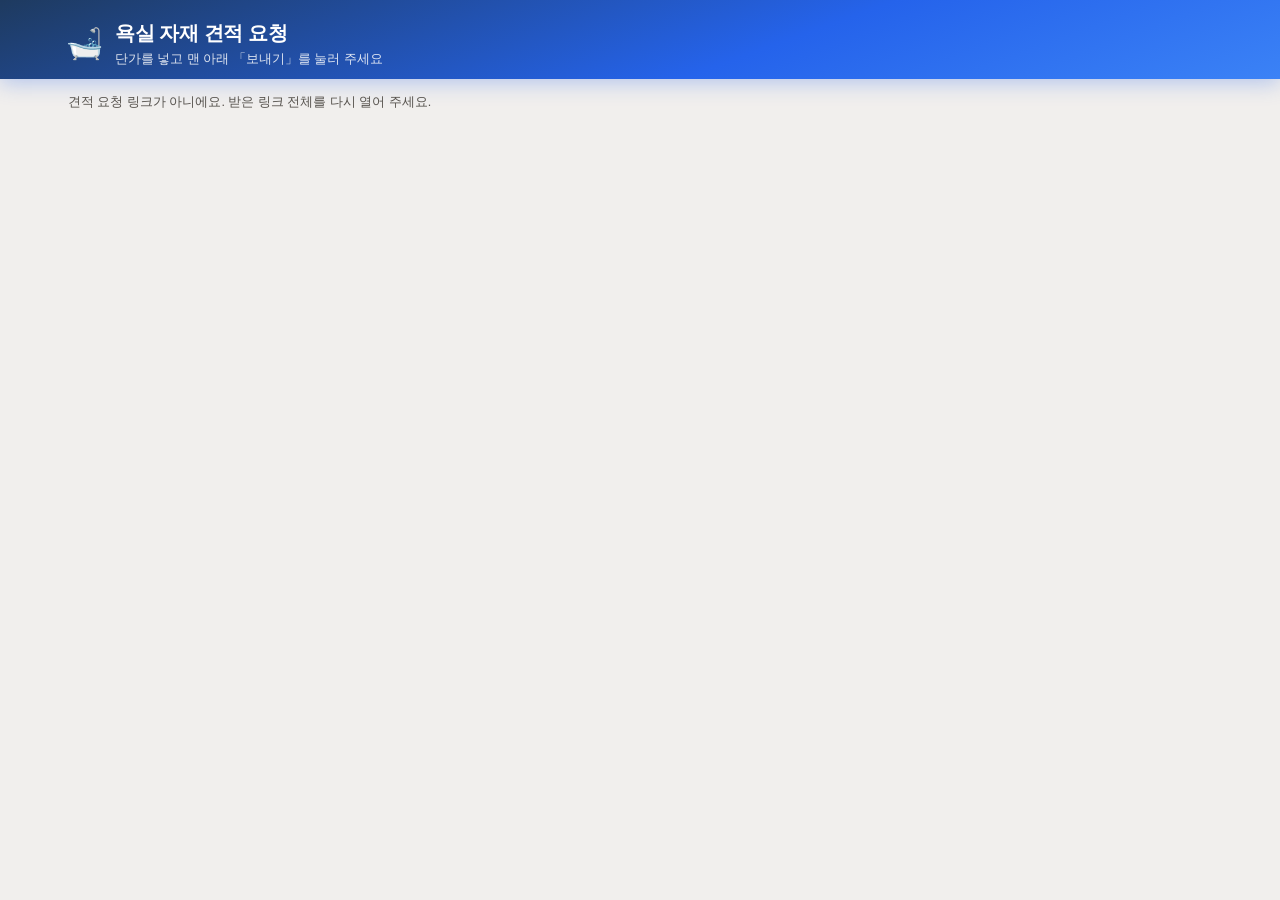
<file: bath-quote.html>
<!DOCTYPE html>
<html lang="ko">
<head>
  <meta charset="UTF-8">
  <meta name="viewport" content="width=device-width, initial-scale=1.0">
  <meta name="robots" content="noindex">
  <title>욕실 자재 견적 요청 — 라인 인테리어</title>
  <link rel="stylesheet" href="style.css?v=202610212400">
  <link rel="stylesheet" href="bath.css?v=202610212400">
</head>
<body class="b-body">
<header class="b-top">
  <div class="b-top-inner">
    <div class="b-title">
      <span class="b-logo">🛁</span>
      <div>
        <h1>욕실 자재 견적 요청</h1>
        <p id="vq-sub">단가를 넣고 맨 아래 「보내기」를 눌러 주세요</p>
      </div>
    </div>
  </div>
</header>
<main class="b-wrap" id="vq-main">
  <p class="b-hint">견적 내용을 불러오는 중…</p>
</main>
<script src="share.js?v=202610212400"></script>
<script src="bath-quote.js?v=202610212400"></script>
</body>
</html>
</file>
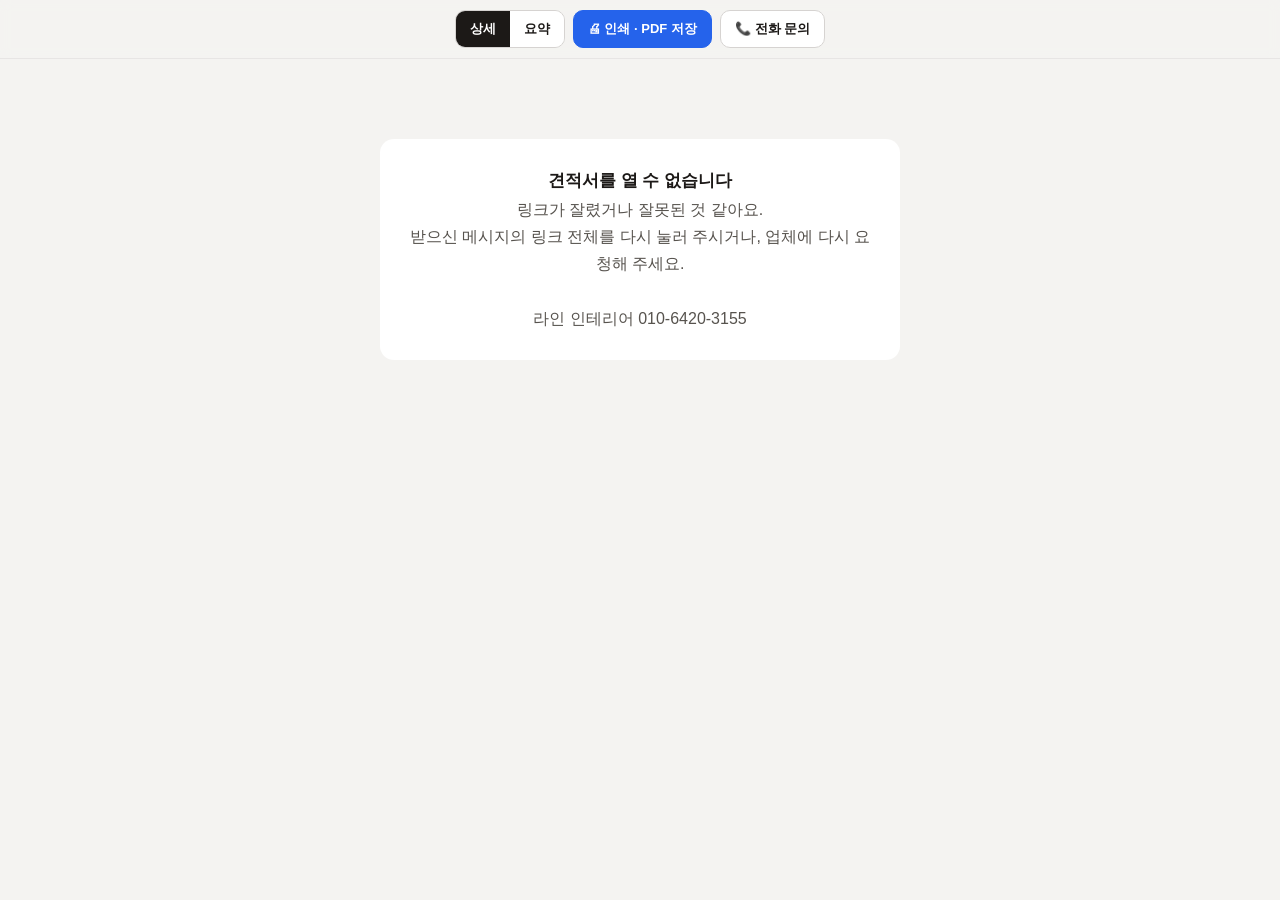
<file: view.html>
<!DOCTYPE html>
<html lang="ko">
<head>
<meta charset="UTF-8">
<meta name="app-version" content="202611121320">
<meta name="viewport" content="width=device-width, initial-scale=1.0">
<meta name="robots" content="noindex">
<title>견적서 — 라인 인테리어</title>
<style>
  :root {
    --bg: #f4f3f1; --paper: #ffffff; --tx: #1c1917; --tx2: #57534e; --tx3: #a8a29e;
    --bd: #e7e5e4; --bd2: #d6d3d1; --accent: #2563eb; --accent-lt: #eff6ff; --red: #dc2626;
    --head: #1c1917;
  }
  * { box-sizing: border-box; }
  body {
    margin: 0; background: var(--bg); color: var(--tx);
    font-family: -apple-system, BlinkMacSystemFont, "Apple SD Gothic Neo", "Malgun Gothic", "맑은 고딕", "Noto Sans KR", sans-serif;
    -webkit-text-size-adjust: 100%;
  }
  .toolbar {
    position: sticky; top: 0; z-index: 10; display: flex; gap: 8px; justify-content: center; flex-wrap: wrap;
    padding: 10px 16px; background: rgba(244,243,241,.92); backdrop-filter: blur(6px); border-bottom: 1px solid var(--bd);
  }
  .toolbar button, .toolbar a {
    padding: 9px 14px; font-size: 13px; font-weight: 700; border-radius: 10px; border: 1px solid var(--bd2);
    background: var(--paper); color: var(--tx); cursor: pointer; text-decoration: none; font-family: inherit;
  }
  .toolbar .primary { background: var(--accent); border-color: var(--accent); color: #fff; }
  .toolbar .seg { display: inline-flex; border: 1px solid var(--bd2); border-radius: 10px; overflow: hidden; }
  .toolbar .seg button { border: none; border-radius: 0; }
  .toolbar .seg button.on { background: var(--head); color: #fff; }

  .paper {
    max-width: 820px; margin: 20px auto 40px; background: var(--paper); padding: 36px 40px;
    border-radius: 14px; box-shadow: 0 4px 18px rgba(0,0,0,.07);
  }
  .doc-head { display: flex; justify-content: space-between; align-items: flex-end; border-bottom: 3px solid var(--head); padding-bottom: 12px; }
  .logo { font-size: 20px; font-weight: 800; color: var(--accent); }
  .doc-title { font-size: 26px; font-weight: 800; letter-spacing: 10px; margin-right: -10px; }
  .subtitle { margin: 10px 0 0; font-size: 13px; color: var(--tx2); }

  table { width: 100%; border-collapse: collapse; }
  .info { margin-top: 16px; font-size: 13px; }
  .info td { border: 1px solid var(--bd); padding: 8px 10px; vertical-align: top; }
  .info .k { width: 18%; background: #f8f7f6; font-weight: 700; color: var(--tx2); white-space: nowrap; }

  .items { margin-top: 18px; font-size: 13px; }
  .items th { background: var(--head); color: #fff; font-weight: 700; padding: 9px 8px; font-size: 12px; }
  .items td { border-bottom: 1px solid var(--bd); padding: 8px; vertical-align: top; }
  .items .cat td { background: #f1efed; font-weight: 800; border-bottom: 1px solid var(--bd2); }
  .items .num { text-align: right; white-space: nowrap; font-variant-numeric: tabular-nums; }
  .items .ctr { text-align: center; white-space: nowrap; color: var(--tx2); }
  .items .name { font-weight: 600; }
  .items .detail { display: block; margin-top: 2px; font-size: 11.5px; color: var(--tx2); font-weight: 400; line-height: 1.45; }
  .items .incl { color: var(--tx3); font-size: 12px; }
  .items td.amt.grp { vertical-align: middle; border-left: 1px solid var(--line, #e5e7eb); }
  .items .minus { color: var(--red); }
  .summary-only .line { display: none; }
  .items .meta { font-size: 11.5px; color: var(--tx2); }
  .items th.col-meta { white-space: nowrap; }
  .items td.col-meta { white-space: nowrap; }
  .items td.col-meta:last-child { white-space: normal; min-width: 120px; }
  .items .meta-inline { display: none; margin-top: 4px; font-size: 11px; color: #0f766e; font-weight: 600; }
  .internal-banner {
    margin: 0 0 14px; padding: 9px 12px; font-size: 13px; font-weight: 700; color: #92400e;
    background: #fffbeb; border: 1px solid #fcd34d; border-radius: 10px;
  }
  .toolbar .edit { background: #0f766e; border-color: #0f766e; color: #fff; }

  .totals { margin-top: 16px; font-size: 14px; }
  .totals td { padding: 9px 10px; border-bottom: 1px solid var(--bd); }
  .totals td:last-child { text-align: right; font-weight: 700; font-variant-numeric: tabular-nums; }
  .totals .grand td { background: var(--head); color: #fff; font-size: 17px; font-weight: 800; border: none; }
  .totals .grand td:last-child { font-size: 20px; }

  .pay { margin-top: 14px; display: grid; grid-template-columns: repeat(3, 1fr); gap: 8px; }
  .pay div { border: 1px solid var(--bd2); border-radius: 10px; padding: 10px 12px; }
  .pay small { display: block; font-size: 11px; color: var(--tx2); font-weight: 700; }
  .pay b { font-size: 15px; color: var(--accent); font-variant-numeric: tabular-nums; }

  .foot { margin-top: 20px; font-size: 12px; color: var(--tx2); line-height: 1.7; }
  .sign { display: flex; justify-content: space-between; margin-top: 24px; font-weight: 700; font-size: 13px; }
  .msg { max-width: 520px; margin: 80px auto; padding: 28px; background: var(--paper); border-radius: 14px; text-align: center; line-height: 1.7; color: var(--tx2); }
  .msg b { color: var(--tx); font-size: 17px; }

  @media (max-width: 640px) {
    .paper { margin: 0; border-radius: 0; padding: 20px 16px 28px; box-shadow: none; }
    .doc-title { font-size: 20px; letter-spacing: 6px; margin-right: -6px; }
    .logo { font-size: 16px; }
    .info, .info tbody { display: block; }
    .info tr { display: grid; grid-template-columns: 32% 68%; }
    .info td { margin: -1px 0 0 0; }
    .info .k { width: auto; }
    .info td[colspan] { grid-column: auto; }
    .items .col-meta { display: none; }
    .items .meta-inline { display: block; }
    .pay { grid-template-columns: 1fr; }
    .sign { flex-direction: column; gap: 10px; }
  }
  @media print {
    @page { size: A4; margin: 12mm; }
    body { background: #fff; }
    .toolbar { display: none; }
    .paper { margin: 0; padding: 0; box-shadow: none; border-radius: 0; max-width: none; }
    .items th, .totals .grand td { -webkit-print-color-adjust: exact; print-color-adjust: exact; }
    .items .cat td, .info .k, .internal-banner { -webkit-print-color-adjust: exact; print-color-adjust: exact; }
    tr { page-break-inside: avoid; }
  }
</style>
</head>
<body>
<div class="toolbar" id="toolbar" hidden>
  <span class="seg">
    <button id="btn-detail" class="on" type="button">상세</button>
    <button id="btn-simple" type="button">요약</button>
  </span>
  <button class="primary" type="button" onclick="window.print()">🖨 인쇄 · PDF 저장</button>
  <a id="btn-call" href="#">📞 전화 문의</a>
  <a id="btn-edit" class="edit" href="#" hidden>✏️ 계산기에서 열어 수정</a>
</div>
<main id="app"><p class="msg">견적서를 불러오는 중…</p></main>

<script src="share.js?v=202611121320"></script>
<script>
const won = n => Math.round(n || 0).toLocaleString('ko-KR');
const esc = s => String(s ?? '').replace(/[&<>"']/g, c => ({ '&':'&amp;', '<':'&lt;', '>':'&gt;', '"':'&quot;', "'":'&#39;' }[c]));
const dateKo = d => (d || '').replace(/(\d{4})-(\d{2})-(\d{2})/, '$1년 $2월 $3일');

// 링크 형식: v1 [cat,label,detail,qty,u,unitP,amt,incl] / v2 [cat,label,detail,amt,incl,range,f,note]
function normRows(q) {
  return q.rows.map(r => q.v === 1
    ? { cat: r[0], label: r[1], detail: r[2], amt: r[6], incl: r[7] }
    : { cat: r[0], label: r[1], detail: r[2], amt: r[3], incl: r[4], range: r[5] || '', f: r[6] || '', note: r[7] || '' });
}

function render(q) {
  const co = q.co || COMPANY;
  const internal = q.k === 'g';   // 일반 공유(내부 확인용)
  document.title = `${internal ? '[내부] ' : ''}견적서 — ${co.name}${q.c?.name ? ' · ' + q.c.name : ''}`;
  const groups = [];
  const lineAmounts = internal || !q.cats || q.la; // 예전 고객용 링크(la 없음)는 공정 합계만
  normRows(q).forEach(r => {
    let g = groups.find(x => x.cat === r.cat);
    if (!g) groups.push(g = { cat: r.cat, rows: [], sum: 0, range: '' });
    g.rows.push(r);
    g.sum += r.amt;
    if (!g.range && r.range) g.range = r.range;
  });
  const metaCols = (a, b, c) => internal
    ? `<td class="meta col-meta">${a}</td><td class="meta col-meta" style="text-align:center">${b}</td><td class="meta col-meta">${c}</td>` : '';
  const itemRows = groups.map(g => `
    <tr class="cat"><td>${esc(g.cat)}${internal && g.range ? `<span class="meta-inline">기존 ${esc(g.range)}</span>` : ''}</td>
      <td class="num">${won(q.cats && !internal ? q.cats[g.cat] : g.sum)}</td>${metaCols(g.range ? '기존 ' + esc(g.range) : '', '', '')}</tr>
    ${g.rows.map((r, ri) => {
      // 엑셀처럼 금액 줄 + 아래 「포함」 줄들을 견적가 한 칸으로 합침 (통비용)
      let span = 1;
      if (!r.incl) while (g.rows[ri + span]?.incl) span++;
      const merged = r.incl && ri > 0 && g.rows.slice(0, ri).some(x => !x.incl);
      const amtCell = !lineAmounts ? '<td class="num"></td>'
        : merged ? ''
        : `<td class="num amt ${span > 1 ? 'grp' : ''} ${r.amt < 0 ? 'minus' : ''}"${span > 1 ? ` rowspan="${span}"` : ''}>${r.incl ? '<span class="incl">포함</span>' : won(r.amt)}</td>`;
      return `<tr class="line">
      <td class="name">${esc(r.label)}${r.detail ? `<span class="detail">${esc(r.detail)}</span>` : ''}
        ${internal && (r.f || r.note) ? `<span class="meta-inline">${[r.f && '포함 ' + esc(r.f), esc(r.note)].filter(Boolean).join(' · ')}</span>` : ''}</td>
      ${amtCell}
      ${metaCols('', esc(r.f), esc(r.note))}
    </tr>`; }).join('')}`).join('');
  const p = q.pay || { deposit: 10, mid: 40, final: 50 };
  const part = pct => Math.round(q.total * pct / 100);

  document.getElementById('app').innerHTML = `<article class="paper" id="paper">
    ${internal ? '<p class="internal-banner">🔒 내부 확인용 견적서 — 기존 견적 범위·포함 빈도·비고가 보입니다. 고객에게 보내지 마세요.</p>' : ''}
    <div class="doc-head"><div class="logo">${esc(co.name)}</div><div class="doc-title">견적서</div></div>
    ${q.title ? `<p class="subtitle">${esc(q.title)} 기준</p>` : ''}
    <table class="info">
      <tr><td class="k">견적일</td><td>${esc(dateKo(q.c?.date))}</td><td class="k">상호</td><td>${esc(co.name)}</td></tr>
      <tr><td class="k">고객명</td><td>${esc(q.c?.name)}</td><td class="k">등록번호</td><td>${esc(co.reg)}</td></tr>
      <tr><td class="k">주소 / 평형</td><td>${esc(q.c?.addr)}</td><td class="k">담당자</td><td>${esc(co.mgr)}</td></tr>
      <tr><td class="k">시공 예상기간</td><td>${esc(q.c?.period)}</td><td class="k">연락처</td><td>${esc(co.tel)}</td></tr>
      ${q.c?.note ? `<tr><td class="k">특이사항</td><td colspan="3">${esc(q.c.note)}</td></tr>` : ''}
    </table>
    <table class="items" id="items">
      <thead><tr><th style="text-align:left">품명 / 내용</th><th style="text-align:right">${lineAmounts ? '견적가' : '공정별 견적가'}</th>${internal
        ? '<th class="col-meta">기존 견적 범위</th><th class="col-meta">포함 빈도</th><th class="col-meta" style="text-align:left">비고</th>' : ''}</tr></thead>
      <tbody>${itemRows}</tbody>
    </table>
    <table class="totals">
      <tr><td>소계 (부가세 제외)</td><td>${won(q.sub)}원</td></tr>
      ${q.nego ? `<tr><td>할인</td><td class="minus" style="color:var(--red)">− ${won(q.nego)}원</td></tr>` : ''}
      <tr><td>부가세 (10%)</td><td>${won(q.vat)}원</td></tr>
      <tr class="grand"><td>총 공사 금액</td><td>${won(q.total)}원</td></tr>
    </table>
    <div class="pay">
      <div><small>계약금 (${p.deposit}%)</small><b>${won(part(p.deposit))}원</b></div>
      <div><small>중도금 (${p.mid}%)</small><b>${won(part(p.mid))}원</b></div>
      <div><small>잔금 (${p.final}%)</small><b>${won(part(p.final))}원</b></div>
    </div>
    <div class="foot">
      <div>· 본 업체는 전문 기공 인력만 시공합니다. (연습생, 외국인 인력 제한)</div>
      <div>· 실제 공사 금액은 현장 실측 후 변동될 수 있습니다.</div>
      <div>· 계약금 ${p.deposit}%, 중도금 ${p.mid}%, 잔금 ${p.final}% 기준</div>
    </div>
    <div class="sign"><span>상기와 같이 견적합니다.</span><span>${esc(co.name)}</span></div>
  </article>`;

  const call = document.getElementById('btn-call');
  call.href = 'tel:' + String(co.tel).replace(/[^\d+]/g, '');
  document.getElementById('toolbar').hidden = false;
  if (internal && q.edit) {
    const edit = document.getElementById('btn-edit');
    edit.hidden = false;
    edit.onclick = async e => {
      e.preventDefault();
      location.href = 'index.html#w=' + await packQuote(q.edit);
    };
  }
  const setMode = simple => {
    document.getElementById('items').classList.toggle('summary-only', simple);
    document.getElementById('btn-simple').classList.toggle('on', simple);
    document.getElementById('btn-detail').classList.toggle('on', !simple);
  };
  document.getElementById('btn-detail').onclick = () => setMode(false);
  document.getElementById('btn-simple').onclick = () => setMode(true);
}

function fail() {
  document.getElementById('app').innerHTML =
    `<div class="msg"><b>견적서를 열 수 없습니다</b><br>링크가 잘렸거나 잘못된 것 같아요.<br>받으신 메시지의 링크 전체를 다시 눌러 주시거나, 업체에 다시 요청해 주세요.<br><br>${esc(COMPANY.name)} ${esc(COMPANY.tel)}</div>`;
}

(async () => {
  const m = location.hash.match(/[#&]q=([^&]+)/);
  if (!m) return fail();
  try {
    const q = await unpackQuote(m[1]);
    if (!q || !Array.isArray(q.rows)) return fail();
    render(q);
  } catch (e) {
    console.warn(e);
    fail();
  }
})();
</script>
</body>
</html>
</file>
<file: style.css>
/* =====================================================
   인테리어 견적 계산기 — style.css v7
   ===================================================== */
*, *::before, *::after { box-sizing: border-box; margin: 0; padding: 0; }

:root {
  --bg:        #ffffff;
  --bg2:       #f8f7f6;
  --bg3:       #f1efed;
  --tx:        #1c1917;
  --tx2:       #57534e;
  --tx3:       #a8a29e;
  --bd:        #e7e5e4;
  --bd2:       #d6d3d1;
  --accent:    #2563eb;
  --accent-dk: #1d4ed8;
  --accent-lt: #eff6ff;
  --green:     #16a34a;
  --red:       #dc2626;
  --red-lt:    #fef2f2;
  --amber:     #d97706;
  --amber-lt:  #fffbeb;
  --r-sm:4px; --r-md:10px; --r-lg:14px; --r-pill:999px;
  --shadow:    0 1px 4px rgba(0,0,0,.08), 0 1px 2px rgba(0,0,0,.05);
  --shadow-md: 0 4px 14px rgba(0,0,0,.09), 0 2px 4px rgba(0,0,0,.05);
}
@media (prefers-color-scheme:dark){
  :root{
    --bg:#1c1917;--bg2:#292524;--bg3:#44403c;
    --tx:#fafaf9;--tx2:#a8a29e;--tx3:#78716c;
    --bd:#44403c;--bd2:#57534e;
    --accent:#3b82f6;--accent-dk:#2563eb;--accent-lt:#1e3a5f;
    --green:#22c55e;--red:#f87171;--red-lt:#450a0a;
    --amber:#fbbf24;--amber-lt:#451a03;
    --shadow:0 1px 4px rgba(0,0,0,.3);--shadow-md:0 4px 14px rgba(0,0,0,.4);
  }
}

body { font-family:-apple-system,BlinkMacSystemFont,'Segoe UI','Noto Sans KR',sans-serif; background:var(--bg3); color:var(--tx); font-size:14px; line-height:1.5; min-height:100vh; }

/* ════════ 상단 섹션 (풀 폭) ════════ */
.top-section {
  background: linear-gradient(160deg, #1e3a5f 0%, #2563eb 60%, #3b82f6 100%);
  padding: 0 0 20px;
  box-shadow: 0 4px 20px rgba(37,99,235,.3);
}

.top-inner {
  max-width: 960px;
  margin: 0 auto;
  padding: 24px 28px 0;
}

/* 타이틀 + 평수 한 줄 */
.top-title-row {
  display: flex;
  align-items: center;
  gap: 14px;
  margin-bottom: 18px;
  flex-wrap: wrap;
}

.top-logo {
  font-size: 32px;
  line-height: 1;
  flex-shrink: 0;
}

.top-title-text { flex: 1; min-width: 0; }

h1 { font-size: 22px; font-weight: 800; color: #fff; letter-spacing: -.4px; margin-bottom: 2px; }
.sub { font-size: 12px; color: rgba(255,255,255,.6); }

/* 평수 박스 */
.top-pyung-box {
  display: flex;
  align-items: center;
  gap: 8px;
  background: rgba(255,255,255,.15);
  border: 1px solid rgba(255,255,255,.3);
  border-radius: var(--r-lg);
  padding: 8px 16px;
  backdrop-filter: blur(4px);
  flex-shrink: 0;
}

.top-pyung-box label {
  font-size: 12px;
  font-weight: 600;
  color: rgba(255,255,255,.75);
}

.top-pyung-box input[type="number"] {
  width: 70px;
  font-size: 22px;
  font-weight: 800;
  text-align: center;
  background: transparent;
  color: #fff;
  border: none;
  outline: none;
}

.pyung-unit { font-size: 13px; font-weight: 600; color: rgba(255,255,255,.75); }
.sqm-text   { font-size: 11px; color: rgba(255,255,255,.5); }

/* 고객정보 2줄 */
.client-rows { display: flex; flex-direction: column; gap: 8px; }

.client-row {
  display: grid;
  grid-template-columns: repeat(3, 1fr);
  gap: 8px;
}

.client-field { display: flex; flex-direction: column; gap: 4px; min-width: 0; }
.client-field input { min-width: 0; width: 100%; box-sizing: border-box; }

.client-field label {
  font-size: 10px;
  font-weight: 700;
  color: rgba(255,255,255,.6);
  text-transform: uppercase;
  letter-spacing: .5px;
}

.client-field input {
  font-size: 13px;
  padding: 8px 12px;
  border: 1px solid rgba(255,255,255,.2);
  border-radius: var(--r-sm);
  background: rgba(255,255,255,.12);
  color: #fff;
  outline: none;
  transition: all .15s;
  backdrop-filter: blur(4px);
}

.client-field input::placeholder { color: rgba(255,255,255,.35); }
.client-field input:focus { border-color: rgba(255,255,255,.5); background: rgba(255,255,255,.2); }

/* ════════ 탭 ════════ */
.wrap {
  max-width: 960px;
  margin: 0 auto;
  padding: 0 0 8rem;
}

.tabs {
  display: flex;
  background: var(--bg);
  border-bottom: 1px solid var(--bd);
  padding: 0 20px;
  overflow-x: auto;
  scrollbar-width: none;
  position: sticky;
  top: 0;
  z-index: 50;
  box-shadow: 0 2px 8px rgba(0,0,0,.06);
}
.tabs::-webkit-scrollbar { display:none; }

.tab {
  flex-shrink: 0;
  padding: 12px 14px;
  font-size: 12px; font-weight: 500;
  border: none;
  border-bottom: 2.5px solid transparent;
  cursor: pointer;
  background: transparent;
  color: var(--tx3);
  transition: all .15s;
  white-space: nowrap;
  user-select: none;
  margin-bottom: -1px;
}
.tab:hover { color: var(--tx2); }
.tab.on { color: var(--accent); border-bottom-color: var(--accent); font-weight: 700; }

/* ════════ 항목 영역 ════════ */
#content { padding: 16px 20px; background: var(--bg3); min-height: 200px; }

.items {
  display: grid;
  grid-template-columns: repeat(auto-fill, minmax(268px, 1fr));
  gap: 8px;
}

/* ── 항목 카드 ── */
.item {
  background: var(--bg);
  border: 1.5px solid var(--bd);
  border-radius: var(--r-md);
  padding: 11px 13px;
  display: flex; align-items: flex-start; gap: 10px;
  cursor: pointer;
  transition: all .15s;
  user-select: none;
  box-shadow: var(--shadow);
}
.item:hover { border-color: var(--bd2); box-shadow: var(--shadow-md); transform: translateY(-1px); }
.item.sel { border-color: var(--accent); background: var(--accent-lt); box-shadow: 0 0 0 3px rgba(37,99,235,.1), var(--shadow); }
.item-wide { grid-column: 1 / -1; }

.chk {
  width: 18px; height: 18px;
  border: 2px solid var(--bd2); border-radius: 5px;
  flex-shrink: 0; display: flex; align-items: center; justify-content: center;
  font-size: 11px; font-weight: 800; transition: all .15s; margin-top: 1px;
}
.item.sel .chk { background: var(--accent); border-color: var(--accent); color: #fff; }

.iinfo { flex: 1; min-width: 0; }
.iname { font-size: 12px; font-weight: 600; color: var(--tx); line-height: 1.4; }
.idesc { font-size: 10px; color: var(--tx3); margin-top: 2px; line-height: 1.35; }
.iright { display: flex; flex-direction: column; align-items: flex-end; gap: 4px; min-width: 0; }
.iprice { font-size: 11px; font-weight: 600; color: var(--tx2); white-space: nowrap; text-align: right; }

.pytag { font-size: 9px; font-weight: 700; padding: 1px 5px; border-radius: var(--r-pill); background: var(--accent-lt); color: var(--accent); margin-left: 4px; vertical-align: middle; border: 1px solid rgba(37,99,235,.2); }

/* ── 수량 컨트롤 ── */
.qty-row { display: flex; align-items: center; gap: 4px; flex-wrap: wrap; }
.qbtn { width: 22px; height: 22px; border: 1px solid var(--bd2); border-radius: var(--r-sm); background: var(--bg2); cursor: pointer; font-size: 14px; display: flex; align-items: center; justify-content: center; color: var(--tx); flex-shrink: 0; transition: all .1s; }
.qbtn:hover { background: var(--accent-lt); border-color: var(--accent); color: var(--accent); }
.qinput { width: 48px; height: 22px; text-align: center; font-size: 12px; font-weight: 700; padding: 0 4px; border: 1px solid var(--bd2); border-radius: var(--r-sm); background: var(--bg); color: var(--tx); outline: none; }
.qinput.wide { width: 96px; }
.qinput:focus { border-color: var(--accent); }
.sel-input { font-size: 11px; padding: 4px 7px; border: 1px solid var(--bd2); border-radius: var(--r-sm); background: var(--bg); color: var(--tx); outline: none; width: 100%; max-width: 210px; cursor: pointer; }
.iunit { font-size: 10px; color: var(--tx3); }

/* ════════ 구분선 ════════ */
.items-divider { grid-column: 1/-1; display: flex; align-items: center; gap: 10px; padding: 8px 0 4px; cursor: default; }
.items-divider::before, .items-divider::after { content:''; flex:1; height:1px; background: var(--bd2); }
.items-divider-label { font-size: 10px; font-weight: 700; color: var(--tx3); padding: 3px 12px; background: var(--bg); border: 1px solid var(--bd2); border-radius: var(--r-pill); white-space: nowrap; letter-spacing: .3px; text-transform: uppercase; }

/* ════════ 마루 철거 ════════ */
.floor-demo-grid { margin-top: 12px; display: grid; grid-template-columns: repeat(auto-fill,minmax(200px,1fr)); gap: 6px; }
.fd-row { background: var(--bg2); border-radius: var(--r-sm); padding: 7px 10px; border: 1px solid var(--bd); transition: all .15s; }
.fd-row.fd-on { background: var(--accent-lt); border-color: var(--accent); }
.fd-check { display: flex; align-items: center; gap: 7px; cursor: pointer; user-select: none; }
.fd-chk { width: 15px; height: 15px; border: 2px solid var(--bd2); border-radius: 3px; display: flex; align-items: center; justify-content: center; font-size: 9px; font-weight: 800; flex-shrink: 0; transition: all .15s; }
.fd-row.fd-on .fd-chk { background: var(--accent); border-color: var(--accent); color: #fff; }
.fd-name { font-size: 11px; font-weight: 500; color: var(--tx); flex: 1; }
.fd-price { font-size: 10px; color: var(--tx3); white-space: nowrap; }
.fd-qty { display: flex; align-items: center; gap: 4px; margin-top: 6px; padding-top: 6px; border-top: 1px solid var(--bd); }
.fd-qty button { width: 20px; height: 20px; border: 1px solid var(--bd2); border-radius: 4px; background: var(--bg); cursor: pointer; font-size: 12px; display: flex; align-items: center; justify-content: center; color: var(--tx); }
.fd-qty input { width: 42px; height: 20px; text-align: center; font-size: 11px; border: 1px solid var(--bd2); border-radius: 4px; background: var(--bg); color: var(--tx); }

/* ════════ 자동계산 항목 ════════ */
.auto-item { cursor: pointer; }
.auto-item-header { display: flex; justify-content: space-between; align-items: flex-start; gap: 10px; flex-wrap: wrap; }
.auto-result { display: flex; align-items: center; gap: 8px; flex-shrink: 0; }
.auto-count-badge { font-size: 12px; font-weight: 800; background: var(--bg3); color: var(--tx2); padding: 3px 12px; border-radius: var(--r-pill); border: 1px solid var(--bd2); }
.item.sel .auto-count-badge { background: var(--accent); color: #fff; border-color: var(--accent); box-shadow: 0 2px 8px rgba(37,99,235,.35); }
.auto-amt { font-size: 13px; font-weight: 800; color: var(--accent); }
.auto-adjust-row { display: flex; align-items: center; justify-content: space-between; flex-wrap: wrap; gap: 8px; margin-top: 12px; padding-top: 10px; border-top: 1px dashed var(--bd2); }
.auto-base-info { font-size: 10px; color: var(--tx3); flex: 1; min-width: 180px; }
.auto-adj-num { font-size: 14px; font-weight: 800; color: var(--tx); min-width: 30px; text-align: center; }

/* ════════ 욕실 ════════ */
.bath-rooms-item { cursor: default; align-items: flex-start; }
.bath-header { display: flex; align-items: flex-start; justify-content: space-between; flex-wrap: wrap; gap: 10px; margin-bottom: 12px; }
.bath-counter { display: flex; align-items: center; gap: 8px; flex-shrink: 0; }
.bath-count-num { font-size: 22px; font-weight: 800; color: var(--tx); min-width: 28px; text-align: center; }
.bath-total-badge { font-size: 12px; font-weight: 800; background: var(--accent); color: #fff; padding: 3px 12px; border-radius: var(--r-pill); box-shadow: 0 2px 8px rgba(37,99,235,.3); }
.bath-rooms-grid { display: grid; grid-template-columns: repeat(auto-fill,minmax(240px,1fr)); gap: 12px; }
.bath-room-card { background: var(--bg2); border-radius: var(--r-md); padding: 12px 14px; border: 1px solid var(--bd); }
.bath-room-header { display: flex; justify-content: space-between; align-items: center; margin-bottom: 10px; }
.bath-room-label { font-size: 12px; font-weight: 700; color: var(--tx2); }
.bath-room-amt { font-size: 13px; font-weight: 800; color: var(--accent); background: var(--accent-lt); padding: 2px 9px; border-radius: var(--r-pill); border: 1px solid rgba(37,99,235,.2); }
.bath-type-btns { display: flex; gap: 6px; flex-wrap: wrap; }
.bath-type-btn { flex: 1; min-width: 68px; padding: 8px 6px; font-size: 11px; font-weight: 600; border: 1.5px solid var(--bd2); border-radius: var(--r-sm); background: var(--bg); color: var(--tx); cursor: pointer; transition: all .15s; text-align: center; line-height: 1.4; }
.bath-type-btn:hover { border-color: var(--accent); }
.bath-type-btn.active { font-weight: 800; box-shadow: 0 2px 8px rgba(0,0,0,.2); }
.bath-type-price { font-size: 9px; opacity: .8; }
.bath-opts-grid { display: grid; grid-template-columns: repeat(auto-fill,minmax(116px,1fr)); gap: 5px; margin: 10px 0; }
.bath-opt-item { display: flex; align-items: center; gap: 5px; padding: 5px 8px; border-radius: var(--r-sm); border: 1px solid var(--bd); background: var(--bg); cursor: pointer; user-select: none; transition: all .15s; }
.bath-opt-item:hover { border-color: var(--bd2); }
.bath-opt-item.on { border-color: var(--accent); background: var(--accent-lt); }
.bath-opt-chk { width: 14px; height: 14px; border: 1.5px solid var(--bd2); border-radius: 3px; display: flex; align-items: center; justify-content: center; font-size: 9px; font-weight: 800; flex-shrink: 0; }
.bath-opt-item.on .bath-opt-chk { background: var(--accent); border-color: var(--accent); color: #fff; }
.bath-opt-label { font-size: 10px; color: var(--tx); flex: 1; line-height: 1.3; }
.bath-opt-price { font-size: 10px; color: var(--tx3); white-space: nowrap; }
.bath-fan-row { display: flex; align-items: center; gap: 8px; margin-top: 6px; }
.bath-fan-row .bath-opt-label { font-size: 11px; font-weight: 600; color: var(--tx2); }

/* ════════ 욕실 철거 ════════ */
.bath-demo-grid { display: grid; grid-template-columns: repeat(auto-fill,minmax(195px,1fr)); gap: 8px; margin-top: 10px; }
.bath-demo-card { display: flex; align-items: center; gap: 10px; padding: 12px 14px; background: var(--bg); border: 1.5px solid var(--bd); border-radius: var(--r-md); cursor: pointer; transition: all .15s; user-select: none; box-shadow: var(--shadow); }
.bath-demo-card:hover { border-color: var(--bd2); box-shadow: var(--shadow-md); }
.bath-demo-card.active { border-color: var(--red); background: var(--red-lt); box-shadow: 0 0 0 3px rgba(220,38,38,.1); }
.bath-demo-chk { width: 18px; height: 18px; border: 2px solid var(--bd2); border-radius: 4px; display: flex; align-items: center; justify-content: center; font-size: 11px; font-weight: 800; flex-shrink: 0; transition: all .15s; }
.bath-demo-card.active .bath-demo-chk { background: var(--red); border-color: var(--red); color: #fff; }
.bath-demo-info { flex: 1; }
.bath-demo-label { font-size: 12px; font-weight: 600; color: var(--tx); }
.bath-demo-price { font-size: 10px; color: var(--tx3); margin-top: 2px; }
.bath-demo-card.active .bath-demo-label { color: var(--red); font-weight: 700; }

/* ════════ 기타/네고 ════════ */
.cat-extra-item { border: 1.5px dashed var(--bd2) !important; background: var(--bg2) !important; cursor: default !important; box-shadow: none !important; }
.cat-extra-item:hover { transform: none !important; box-shadow: none !important; border-color: var(--accent) !important; }
.cat-extra-header { display: flex; justify-content: space-between; align-items: center; margin-bottom: 10px; }
.cat-extra-net { font-size: 12px; font-weight: 700; padding: 3px 10px; border-radius: var(--r-pill); }
.cat-extra-net.pos { background: var(--accent-lt); color: var(--accent); border: 1px solid rgba(37,99,235,.2); }
.cat-extra-net.neg { background: var(--red-lt); color: var(--red); border: 1px solid rgba(220,38,38,.2); }
.cat-extra-grid { display: grid; grid-template-columns: 1fr 1fr; gap: 10px; }
@media (max-width:600px) { .cat-extra-grid { grid-template-columns: 1fr; } }
.cat-extra-col { background: var(--bg); border: 1px solid var(--bd); border-radius: var(--r-md); padding: 10px 12px; display: flex; flex-direction: column; gap: 6px; }
.cat-extra-label { font-size: 11px; font-weight: 700; color: var(--tx2); }
.cat-extra-text { font-size: 12px; padding: 6px 9px; border: 1px solid var(--bd2); border-radius: var(--r-sm); background: var(--bg2); color: var(--tx); outline: none; width: 100%; transition: border-color .15s; }
.cat-extra-text:focus { border-color: var(--accent); background: var(--bg); }
.cat-extra-amt-row { display: flex; align-items: center; gap: 6px; }
.cat-extra-sign { font-size: 20px; font-weight: 700; color: var(--tx3); flex-shrink: 0; line-height: 1; }
.cat-extra-num { flex: 1; height: 34px; font-size: 13px; font-weight: 700; text-align: right; padding: 0 10px; border: 1px solid var(--bd2); border-radius: var(--r-sm); background: var(--bg); color: var(--tx); outline: none; transition: border-color .15s; }
.cat-extra-num:focus { border-color: var(--accent); }
.cat-extra-num.nego { border-color: rgba(220,38,38,.3); color: var(--red); }
.cat-extra-num.nego:focus { border-color: var(--red); }

/* ════════ 네고 ════════ */
.nego-item { border: 1.5px dashed rgba(220,38,38,.4) !important; background: var(--bg) !important; cursor: default !important; box-shadow: none !important; }
.nego-item:hover { transform: none !important; box-shadow: none !important; }
.nego-header { display: flex; justify-content: space-between; align-items: center; flex-wrap: wrap; gap: 8px; margin-bottom: 10px; }
.nego-badge { font-size: 12px; font-weight: 700; background: var(--red-lt); color: var(--red); padding: 3px 10px; border-radius: var(--r-pill); border: 1px solid rgba(220,38,38,.2); }
.nego-icon { font-size: 18px; font-weight: 700; color: var(--red); margin-top: 2px; flex-shrink: 0; }
.nego-minus { font-size: 24px; font-weight: 700; color: var(--red); line-height: 1; }
.nego-input-row { display: flex; align-items: center; gap: 8px; }
.nego-input { flex: 1; max-width: 280px; height: 38px; font-size: 15px; font-weight: 700; text-align: right; padding: 0 12px; border: 2px solid rgba(220,38,38,.35); border-radius: var(--r-sm); background: var(--bg); color: var(--red); outline: none; transition: border-color .15s; }
.nego-input::placeholder { color: rgba(220,38,38,.3); font-size: 12px; font-weight: 400; }
.nego-input:focus { border-color: var(--red); box-shadow: 0 0 0 3px rgba(220,38,38,.1); }
.nego-clear { font-size: 11px; padding: 5px 12px; border-radius: var(--r-pill); border: 1px solid rgba(220,38,38,.3); background: transparent; color: var(--red); cursor: pointer; transition: all .15s; }
.nego-clear:hover { background: var(--red-lt); }

/* ════════ 세트 배지 ════════ */
.set-badge { display: inline-block; font-size: 9px; font-weight: 700; background: var(--amber-lt); color: var(--amber); border: 1px solid rgba(217,119,6,.25); padding: 1px 6px; border-radius: var(--r-pill); margin-left: 5px; vertical-align: middle; }

/* ════════ 견적 요약 ════════ */
.summary {
  position: sticky; bottom: 0; z-index: 100;
  background: var(--bg);
  border-top: 1px solid var(--bd);
  box-shadow: 0 -6px 20px rgba(0,0,0,.1);
  padding: 14px 20px 0;
}

.summary-header { display: flex; align-items: center; margin-bottom: 12px; }
.summary-title { font-size: 14px; font-weight: 700; color: var(--tx); }
.btn-reset { font-size: 11px; padding: 5px 14px; border: 1px solid var(--bd2); border-radius: var(--r-pill); cursor: pointer; background: transparent; color: var(--tx2); margin-left: auto; transition: all .15s; }
.btn-reset:hover { background: var(--bg2); }

.sgrid { display: grid; grid-template-columns: repeat(4,1fr); gap: 8px; margin-bottom: 12px; }
@media (max-width:700px) { .sgrid { grid-template-columns: repeat(2,1fr); } }

.scard { background: var(--bg2); border: 1px solid var(--bd); border-radius: var(--r-md); padding: 10px 14px; display: flex; flex-direction: column; gap: 5px; }
.scard:last-child { background: var(--accent-lt); border-color: rgba(37,99,235,.25); }
.slabel { font-size: 10px; font-weight: 600; color: var(--tx3); text-transform: uppercase; letter-spacing: .4px; }
.sval { font-size: 17px; font-weight: 800; color: var(--tx); letter-spacing: -.3px; }
.sval.hi { color: var(--accent); font-size: 19px; }
.nego-sub { font-size: 10px; font-weight: 600; color: var(--red); display: block; margin-top: 1px; }

.srows { border-top: 1px solid var(--bd); padding-top: 8px; display: grid; grid-template-columns: 1fr 1fr; gap: 0 24px; }
@media (max-width:600px) { .srows { grid-template-columns: 1fr; } }
.srow { display: flex; justify-content: space-between; align-items: center; padding: 4px 0; font-size: 12px; border-bottom: 1px solid var(--bd); }
.srow:last-child { border-bottom: none; }
.srow .lbl { color: var(--tx2); }
.srow .val { font-weight: 600; color: var(--tx); }
.srow.tot { grid-column: 1/-1; font-size: 14px; font-weight: 800; padding: 8px 0 0; border-top: 2px solid var(--bd2); border-bottom: none; margin-top: 4px; }
.srow.nego-row .lbl { color: var(--red); }
.nego-val { color: var(--red) !important; font-weight: 700 !important; }
.note { font-size: 10px; color: var(--tx3); margin-top: 8px; padding-bottom: 6px; }
.empty { font-size: 12px; color: var(--tx3); padding: 1.5rem 0; text-align: center; grid-column: 1/-1; }

/* ════════ 출력 버튼 ════════ */
.quote-actions { display: flex; gap: 8px; margin: 20px 20px 0; flex-wrap: wrap; padding: 16px 18px; background: var(--bg); border: 1px solid var(--bd); border-radius: var(--r-lg); box-shadow: var(--shadow); }
.quote-actions-label { width: 100%; font-size: 11px; font-weight: 700; color: var(--tx3); margin-bottom: 2px; text-transform: uppercase; letter-spacing: .4px; }
.btn-action { flex: 1; min-width: 120px; padding: 11px 16px; font-size: 13px; font-weight: 700; border: none; border-radius: var(--r-md); cursor: pointer; transition: all .15s; display: flex; align-items: center; justify-content: center; gap: 6px; box-shadow: var(--shadow); }
.btn-action:hover { opacity: .9; transform: translateY(-1px); box-shadow: var(--shadow-md); }
.btn-action:active { transform: translateY(0); }
.btn-excel        { background: var(--green); color: #fff; }
.btn-print-detail { background: var(--tx); color: #fff; }
.btn-print-simple { background: var(--accent); color: #fff; }

/* ════════ 견적서 ════════ */
.quote-doc { background:#fff; color:#111; border:1px solid #ddd; border-radius:var(--r-lg); padding:32px 36px; margin:16px 20px 0; font-family:'Malgun Gothic','맑은 고딕',Arial,sans-serif; font-size:12px; box-shadow:var(--shadow-md); }
.qdoc-label-tag { display:inline-block; font-size:11px; font-weight:700; background:#1c1917; color:#fff; padding:3px 12px; border-radius:var(--r-pill); margin-bottom:12px; }
.qdoc-label-simple { background:#2563eb; }
.qdoc-header { display:flex; justify-content:space-between; align-items:flex-end; margin-bottom:16px; border-bottom:2.5px solid #1c1917; padding-bottom:10px; }
.qdoc-logo { font-size:20px; font-weight:800; letter-spacing:2px; color:#2563eb; }
.qdoc-title { font-size:22px; font-weight:800; letter-spacing:6px; color:#1c1917; }
.qinfo-table { width:100%; border-collapse:collapse; margin-bottom:16px; }
.qinfo-table td { padding:6px 9px; border:.5px solid #ccc; font-size:11px; }
.qinfo-label { background:#f5f5f4; font-weight:700; white-space:nowrap; width:110px; color:#57534e; }
.qinfo-val { min-width:140px; color:#1c1917; }
.qitem-table { width:100%; border-collapse:collapse; }
.qitem-table th { background:#1c1917; color:#fff; padding:8px 9px; font-size:11px; font-weight:700; text-align:center; }
.qitem-table td { padding:5px 9px; border:.5px solid #e7e5e4; font-size:11px; vertical-align:middle; }
.col-cat{width:76px;}.col-name{} .col-unit{width:44px;text-align:center;} .col-qty{width:40px;text-align:center;} .col-price{width:88px;text-align:right;} .col-amount{width:96px;text-align:right;}
.qitem-table tbody tr:nth-child(odd) td { background:#fafaf9; }
.qrow-cat td { font-weight:700 !important; background:#f5f5f4 !important; }
.q-amount{text-align:right;font-weight:600;} .q-price{text-align:right;color:#78716c;} .q-center{text-align:center;} .q-name{color:#292524;} .q-detail{font-size:9px;color:#a8a29e;}
.qitem-table tfoot td { padding:7px 9px; font-size:11px; border:.5px solid #ccc; }
.qfoot-label { text-align:right; font-weight:700; background:#f5f5f4; color:#57534e; }
.qfoot-val { text-align:right; font-weight:700; }
.qfoot-total { font-size:13px; }
.qfoot-total .qfoot-label { background:#1c1917; color:#fff; }
.qfoot-total .qfoot-val { background:#2563eb; color:#fff; font-size:15px; }
.qcontract-table { width:100%; border-collapse:collapse; margin-top:12px; }
.qcontract-table td { padding:7px 9px; border:.5px solid #ccc; font-size:11px; }
.qc-label { background:#f5f5f4; font-weight:700; text-align:center; white-space:nowrap; color:#57534e; }
.qc-val { text-align:right; font-weight:700; color:#2563eb; }
.qdoc-footer { margin-top:16px; padding-top:12px; border-top:1px solid #e7e5e4; font-size:10px; color:#78716c; line-height:1.9; }
.qdoc-sign { display:flex; justify-content:space-between; align-items:center; margin-top:20px; font-size:12px; font-weight:700; color:#1c1917; }
.sign-line { border-top:1px solid #ccc; padding-top:5px; min-width:200px; text-align:center; }

/* ════════ 인쇄 ════════ */
.print-hidden { display: none !important; }
@media print {
  body { background: #fff; }
  .top-section, .tabs, #content, .summary, .quote-actions { display: none !important; }
  .wrap { padding: 0; max-width: 100%; }
  .quote-doc { border:none; padding:8mm 12mm; margin:0; box-shadow:none; border-radius:0; }
  .quote-doc + .quote-doc { page-break-before:always; }
  .qdoc-label-tag { display:none; }
}

/* ════════ 반응형 ════════ */
@media (max-width:700px) {
  .top-inner { padding: 18px 16px 0; }
  .top-title-row { flex-wrap: wrap; }
  .client-row { grid-template-columns: 1fr 1fr; }
  .client-row:first-child .client-field:last-child { grid-column: 1/-1; }
  .top-pyung-box { width: 100%; justify-content: center; }
  h1 { font-size: 18px; }
  .items { grid-template-columns: 1fr; }
  .sgrid { grid-template-columns: repeat(2,1fr); }
  #content { padding: 12px 12px; }
  .tabs { padding: 0 8px; }
  .bath-rooms-grid { grid-template-columns: 1fr; }
  .floor-demo-grid { grid-template-columns: 1fr; }
  .cat-extra-grid { grid-template-columns: 1fr; }
  .quote-doc { padding:18px 16px; margin:12px 10px 0; }
  .quote-actions { margin:12px 10px 0; }
}

/* ════════════════════════════════════════
   카테고리별 컬러 테마 + 항목 카드 개편
   ════════════════════════════════════════ */

/* ── 공통 구역 래퍼 ── */
.cat-zone {
  border-radius: var(--r-lg);
  padding: 16px;
  border: 1.5px solid transparent;
}

/* ── 카테고리 색상 팔레트 ── */
.cat-red    { background: #fff5f5; border-color: #fecaca; }
.cat-blue   { background: #eff6ff; border-color: #bfdbfe; }
.cat-teal   { background: #f0fdfa; border-color: #99f6e4; }
.cat-amber  { background: #fffbeb; border-color: #fde68a; }
.cat-cyan   { background: #ecfeff; border-color: #a5f3fc; }
.cat-stone  { background: #fafaf9; border-color: #d6d3d1; }
.cat-lime   { background: #f7fee7; border-color: #bef264; }
.cat-sky    { background: #f0f9ff; border-color: #bae6fd; }
.cat-wood   { background: #fdf4e7; border-color: #fcd7a0; }
.cat-green  { background: #f0fdf4; border-color: #86efac; }
.cat-slate  { background: #f8fafc; border-color: #cbd5e1; }
.cat-yellow { background: #fefce8; border-color: #fef08a; }
.cat-purple { background: #faf5ff; border-color: #e9d5ff; }
.cat-gray   { background: #f9fafb; border-color: #e5e7eb; }

/* 다크모드 */
@media (prefers-color-scheme:dark) {
  .cat-red    { background: #2d1515; border-color: #7f1d1d; }
  .cat-blue   { background: #172554; border-color: #1e40af; }
  .cat-teal   { background: #042f2e; border-color: #115e59; }
  .cat-amber  { background: #2d1a00; border-color: #92400e; }
  .cat-cyan   { background: #083344; border-color: #164e63; }
  .cat-stone  { background: #1c1917; border-color: #44403c; }
  .cat-lime   { background: #1a2e05; border-color: #365314; }
  .cat-sky    { background: #082f49; border-color: #0c4a6e; }
  .cat-wood   { background: #2a1a06; border-color: #7c4a1a; }
  .cat-green  { background: #052e16; border-color: #14532d; }
  .cat-slate  { background: #0f172a; border-color: #334155; }
  .cat-yellow { background: #2d2600; border-color: #854d0e; }
  .cat-purple { background: #2e1065; border-color: #6b21a8; }
  .cat-gray   { background: #18181b; border-color: #3f3f46; }
}

/* ── 카드 스타일 재정의 (cat-zone 안에서) ── */
.cat-zone .item {
  background: var(--bg);
  border-color: rgba(0,0,0,.07);
  transition: all .18s cubic-bezier(.4,0,.2,1);
}

.cat-zone .item:hover {
  transform: translateY(-2px) scale(1.01);
  box-shadow: 0 6px 20px rgba(0,0,0,.12);
  border-color: rgba(0,0,0,.13);
}

.cat-zone .item.sel {
  transform: translateY(-1px);
  box-shadow: 0 4px 14px rgba(37,99,235,.2);
}

/* ── 카테고리별 선택 강조색 ── */
.cat-red .item.sel    { border-color: #ef4444; background: #fff5f5; box-shadow: 0 4px 14px rgba(239,68,68,.18); }
.cat-red .item.sel .chk { background: #ef4444; border-color: #ef4444; }

.cat-blue .item.sel   { border-color: var(--accent); background: var(--accent-lt); }

.cat-teal .item.sel   { border-color: #0d9488; background: #f0fdfa; box-shadow: 0 4px 14px rgba(13,148,136,.18); }
.cat-teal .item.sel .chk { background: #0d9488; border-color: #0d9488; }

.cat-amber .item.sel  { border-color: #d97706; background: #fffbeb; box-shadow: 0 4px 14px rgba(217,119,6,.18); }
.cat-amber .item.sel .chk { background: #d97706; border-color: #d97706; }

.cat-cyan .item.sel   { border-color: #0891b2; background: #ecfeff; box-shadow: 0 4px 14px rgba(8,145,178,.18); }
.cat-cyan .item.sel .chk { background: #0891b2; border-color: #0891b2; }

.cat-lime .item.sel   { border-color: #65a30d; background: #f7fee7; box-shadow: 0 4px 14px rgba(101,163,13,.18); }
.cat-lime .item.sel .chk { background: #65a30d; border-color: #65a30d; }

.cat-sky .item.sel    { border-color: #0284c7; background: #f0f9ff; box-shadow: 0 4px 14px rgba(2,132,199,.18); }
.cat-sky .item.sel .chk { background: #0284c7; border-color: #0284c7; }

.cat-wood .item.sel   { border-color: #c2410c; background: #fdf4e7; box-shadow: 0 4px 14px rgba(194,65,12,.18); }
.cat-wood .item.sel .chk { background: #c2410c; border-color: #c2410c; }

.cat-green .item.sel  { border-color: var(--green); background: #f0fdf4; box-shadow: 0 4px 14px rgba(22,163,74,.18); }
.cat-green .item.sel .chk { background: var(--green); border-color: var(--green); }

.cat-slate .item.sel  { border-color: #475569; background: #f8fafc; box-shadow: 0 4px 14px rgba(71,85,105,.18); }
.cat-slate .item.sel .chk { background: #475569; border-color: #475569; }

.cat-yellow .item.sel { border-color: #ca8a04; background: #fefce8; box-shadow: 0 4px 14px rgba(202,138,4,.18); }
.cat-yellow .item.sel .chk { background: #ca8a04; border-color: #ca8a04; }

.cat-purple .item.sel { border-color: #7c3aed; background: #faf5ff; box-shadow: 0 4px 14px rgba(124,58,237,.18); }
.cat-purple .item.sel .chk { background: #7c3aed; border-color: #7c3aed; }

/* ── 탭 활성화 색상도 카테고리 테마와 연동 ── */
.tabs { background: var(--bg); }

/* ── #content 배경 제거 (cat-zone이 담당) ── */
#content {
  background: var(--bg3);
  padding: 12px 16px;
  min-height: 200px;
}

/* ── 카테고리 헤더 배지 (items-divider 업그레이드) ── */
.cat-zone .items-divider-label {
  font-size: 10px;
  letter-spacing: .4px;
}

/* ── 수량 버튼 cat-zone별 컬러 ── */
.cat-red    .qbtn:hover { background: #fee2e2; border-color: #ef4444; color: #ef4444; }
.cat-teal   .qbtn:hover { background: #ccfbf1; border-color: #0d9488; color: #0d9488; }
.cat-amber  .qbtn:hover { background: #fef3c7; border-color: #d97706; color: #d97706; }
.cat-cyan   .qbtn:hover { background: #cffafe; border-color: #0891b2; color: #0891b2; }
.cat-lime   .qbtn:hover { background: #ecfccb; border-color: #65a30d; color: #65a30d; }
.cat-wood   .qbtn:hover { background: #ffedd5; border-color: #c2410c; color: #c2410c; }
.cat-green  .qbtn:hover { background: #dcfce7; border-color: #16a34a; color: #16a34a; }
.cat-purple .qbtn:hover { background: #ede9fe; border-color: #7c3aed; color: #7c3aed; }
.cat-yellow .qbtn:hover { background: #fef9c3; border-color: #ca8a04; color: #ca8a04; }

/* ── auto-item 배지 카테고리색 반영 ── */
.cat-red  .item.sel .auto-count-badge { background: #ef4444; border-color: #ef4444; }
.cat-amber .item.sel .auto-count-badge { background: #d97706; border-color: #d97706; }

/* ════════ 탭 금액 배지 ════════ */
.tab {
  position: relative;
  display: flex;
  flex-direction: column;
  align-items: center;
  gap: 2px;
  padding: 8px 12px 10px;
}

.tab-badge {
  display: block;
  font-size: 9px;
  font-weight: 800;
  line-height: 1;
  padding: 2px 6px;
  border-radius: var(--r-pill);
  background: #e2e8f0;
  color: #94a3b8;
  transition: all .15s;
  white-space: nowrap;
}

/* 금액 있는 탭 */
.tab.has-amt {
  color: var(--tx);
  font-weight: 600;
}

.tab.has-amt .tab-badge {
  background: #dbeafe;
  color: #1d4ed8;
}

/* 카테고리별 배지 색상 */
.tab.has-amt[onclick*="철거"]     .tab-badge { background: #fee2e2; color: #b91c1c; }
.tab.has-amt[onclick*="설비"]     .tab-badge { background: #dbeafe; color: #1d4ed8; }
.tab.has-amt[onclick*="중문"]     .tab-badge { background: #ccfbf1; color: #0f766e; }
.tab.has-amt[onclick*="목공"]     .tab-badge { background: #fef3c7; color: #b45309; }
.tab.has-amt[onclick*="욕실"]     .tab-badge { background: #cffafe; color: #0e7490; }
.tab.has-amt[onclick*="타일"]     .tab-badge { background: #f1f5f9; color: #475569; }
.tab.has-amt[onclick*="도배"]     .tab-badge { background: #ecfccb; color: #4d7c0f; }
.tab.has-amt[onclick*="창호"]     .tab-badge { background: #e0f2fe; color: #0369a1; }
.tab.has-amt[onclick*="마루"]     .tab-badge { background: #ffedd5; color: #c2410c; }
.tab.has-amt[onclick*="장판"]     .tab-badge { background: #dcfce7; color: #15803d; }
.tab.has-amt[onclick*="방범창"]   .tab-badge { background: #e2e8f0; color: #475569; }
.tab.has-amt[onclick*="전기"]     .tab-badge { background: #fef9c3; color: #a16207; }
.tab.has-amt[onclick*="가구"]     .tab-badge { background: #ede9fe; color: #6d28d9; }
.tab.has-amt[onclick*="기타"]     .tab-badge { background: #f3f4f6; color: #4b5563; }

/* 활성 탭의 배지는 더 선명하게 */
.tab.on .tab-badge {
  background: rgba(37,99,235,.18) !important;
  color: var(--accent) !important;
}

/* 도트 제거 — 배지 색상으로 카테고리 구분 */

/* ════════ 도배지명 메모 ════════ */
.wall-paper-name-item {
  border: 1.5px dashed #bae6fd !important;
  background: #f0f9ff !important;
  cursor: default !important;
  box-shadow: none !important;
}
.wall-paper-name-item:hover { transform: none !important; border-color: #0284c7 !important; box-shadow: none !important; }
.wall-paper-header { display: flex; align-items: baseline; gap: 8px; flex-wrap: wrap; margin-bottom: 8px; }
.wall-paper-input {
  width: 100%;
  font-size: 13px;
  font-weight: 500;
  padding: 9px 14px;
  border: 1.5px solid #bae6fd;
  border-radius: var(--r-md);
  background: #fff;
  color: var(--tx);
  outline: none;
  transition: border-color .15s, box-shadow .15s;
}
.wall-paper-input:focus {
  border-color: #0284c7;
  box-shadow: 0 0 0 3px rgba(2,132,199,.12);
}
.wall-paper-input::placeholder { color: #94a3b8; font-weight: 400; }

/* ════════ 전기·조명 패키지 ════════ */
.elec-pkg-item { cursor: default; align-items: flex-start; }

.elec-type-btns {
  display: flex;
  gap: 8px;
  flex-wrap: wrap;
  margin-bottom: 12px;
}

.elec-type-btn {
  flex: 1;
  min-width: 100px;
  padding: 10px 12px;
  border: 1.5px solid var(--bd2);
  border-radius: var(--r-md);
  background: var(--bg);
  color: var(--tx);
  cursor: pointer;
  transition: all .15s;
  text-align: center;
  display: flex;
  flex-direction: column;
  gap: 4px;
  user-select: none;
}
.elec-type-btn:hover { border-color: var(--accent); transform: translateY(-1px); box-shadow: var(--shadow-md); }
.elec-type-btn.active { font-weight: 700; box-shadow: 0 3px 10px rgba(0,0,0,.2); }
.elec-type-label { font-size: 13px; font-weight: 700; }
.elec-type-price { font-size: 11px; opacity: .85; font-weight: 500; }

.elec-items-list {
  display: flex;
  flex-wrap: wrap;
  gap: 5px;
  padding: 10px 0 2px;
  border-top: 1px dashed var(--bd2);
}
.elec-item-tag {
  font-size: 10px;
  font-weight: 500;
  padding: 3px 9px;
  border-radius: var(--r-pill);
  background: var(--bg2);
  color: var(--tx2);
  border: 1px solid var(--bd);
  white-space: nowrap;
}

/* ════════ 저장/공유 버튼 ════════ */
.btn-save  { background: #0891b2; color: #fff; }
.btn-load  { background: #7c3aed; color: #fff; }
.btn-share { background: #d97706; color: #fff; }

/* ════════ 모달 ════════ */
.modal-overlay {
  position: fixed; inset: 0; z-index: 500;
  background: rgba(0,0,0,.45);
  display: flex; align-items: center; justify-content: center;
  padding: 20px;
}
.modal-overlay.hidden { display: none; }

.modal-box {
  background: var(--bg);
  border-radius: var(--r-lg);
  width: 100%; max-width: 520px;
  max-height: 80vh;
  display: flex; flex-direction: column;
  box-shadow: 0 20px 60px rgba(0,0,0,.3);
  overflow: hidden;
}

.modal-header {
  display: flex; justify-content: space-between; align-items: center;
  padding: 16px 20px;
  border-bottom: 1px solid var(--bd);
  flex-shrink: 0;
}
.modal-title { font-size: 15px; font-weight: 700; color: var(--tx); }
.modal-close { font-size: 16px; background: none; border: none; cursor: pointer; color: var(--tx2); padding: 4px 8px; border-radius: var(--r-sm); }
.modal-close:hover { background: var(--bg2); }

.saved-list {
  overflow-y: auto;
  padding: 12px 16px;
  flex: 1;
}
.saved-empty { font-size: 13px; color: var(--tx3); text-align: center; padding: 2rem 0; }

.saved-item {
  display: flex; align-items: center; gap: 10px;
  padding: 12px 14px;
  background: var(--bg2);
  border: 1px solid var(--bd);
  border-radius: var(--r-md);
  margin-bottom: 8px;
  flex-wrap: wrap;
}
.saved-item-info { flex: 1; min-width: 0; }
.saved-item-label { font-size: 13px; font-weight: 600; color: var(--tx); }
.saved-item-amt { font-size: 11px; color: var(--tx3); margin-top: 2px; }
.saved-item-btns { display: flex; gap: 6px; flex-shrink: 0; }

.saved-btn {
  font-size: 11px; font-weight: 600;
  padding: 5px 10px; border: none; border-radius: var(--r-sm);
  cursor: pointer; transition: all .15s;
}
.saved-btn.load  { background: #7c3aed; color: #fff; }
.saved-btn.share { background: #d97706; color: #fff; }
.saved-btn.del   { background: var(--bg3); color: var(--tx2); border: 1px solid var(--bd2); }
.saved-btn:hover { opacity: .85; }

/* ════════ 토스트 ════════ */
#toast {
  position: fixed; bottom: 80px; left: 50%; transform: translateX(-50%) translateY(20px);
  background: #1c1917; color: #fff;
  font-size: 13px; font-weight: 600;
  padding: 10px 20px; border-radius: var(--r-pill);
  opacity: 0; transition: all .3s; z-index: 600;
  white-space: nowrap; box-shadow: 0 4px 20px rgba(0,0,0,.3);
  pointer-events: none;
}
#toast.show { opacity: 1; transform: translateX(-50%) translateY(0); }

/* ════════ 계약 비율 설정 ════════ */
.pay-ratio-box {
  background: #f8fafc;
  border: 1px solid #e2e8f0;
  border-radius: 8px;
  padding: 12px 16px;
  margin-bottom: 10px;
  display: flex;
  align-items: center;
  flex-wrap: wrap;
  gap: 10px;
}
.pay-ratio-title {
  font-size: 12px;
  font-weight: 700;
  color: #475569;
  white-space: nowrap;
}
.pay-ratio-inputs {
  display: flex;
  align-items: center;
  gap: 8px;
  flex-wrap: wrap;
  flex: 1;
}
.pay-ratio-field {
  display: flex;
  flex-direction: column;
  gap: 2px;
  align-items: center;
}
.pay-ratio-field label {
  font-size: 9px;
  font-weight: 600;
  color: #64748b;
  text-transform: uppercase;
  letter-spacing: .3px;
}
.pay-ratio-field input {
  width: 60px;
  height: 30px;
  text-align: center;
  font-size: 14px;
  font-weight: 700;
  border: 1.5px solid #cbd5e1;
  border-radius: 6px;
  color: #1e3a5f;
  background: #fff;
  outline: none;
  transition: border-color .15s;
}
.pay-ratio-field input:focus { border-color: #2563eb; }
.pay-ratio-plus { font-size: 16px; font-weight: 700; color: #94a3b8; }
.pay-ratio-eq { font-size: 13px; font-weight: 600; color: #475569; white-space: nowrap; }
.pay-ratio-eq strong { color: #16a34a; }
.pay-ratio-err {
  font-size: 11px;
  font-weight: 600;
  color: #dc2626;
  width: 100%;
}

@media print { .pay-ratio-box { display: none !important; } }

/* ════════ 계약 비율 설정 (외부 배치) ════════ */
.pay-ratio-box-outer {
  display: flex;
  align-items: center;
  flex-wrap: wrap;
  gap: 10px;
  margin: 16px 20px 0;
  padding: 12px 18px;
  background: var(--bg);
  border: 1px solid var(--bd);
  border-radius: var(--r-lg);
  box-shadow: var(--shadow);
}

/* 인쇄 시 숨김 (이미 위치가 밖이므로 확실히) */
@media print {
  .pay-ratio-box-outer { display: none !important; }
}

/* ════════ 양우아파트 전용 ════════ */
.cat-yangu {
  background: linear-gradient(135deg, #f0f9ff 0%, #faf5ff 100%);
  border-color: #c4b5fd;
}

/* 양우 탭 강조 */
.tab[onclick*="양우아파트"] {
  font-weight: 700;
  color: #7c3aed;
}
.tab[onclick*="양우아파트"].on {
  color: #7c3aed;
  border-bottom-color: #7c3aed;
}

/* 양우 세로 레이아웃 — 항목을 한 줄씩 쭉 나열 */
.yangu-zone {
  display: flex !important;
  flex-direction: column !important;
  gap: 6px !important;
}

.yangu-zone .item {
  grid-column: unset !important;
}

/* 양우 구분선 강조 */
.yangu-zone .items-divider {
  margin-top: 10px;
  padding: 8px 0 4px;
}

.yangu-zone .items-divider-label {
  background: #7c3aed;
  color: #fff;
  border-color: #7c3aed;
  font-size: 11px;
  padding: 4px 14px;
}

/* 양우 선택 항목 보라색 강조 */
.yangu-zone .item.sel {
  border-color: #7c3aed;
  background: #faf5ff;
  box-shadow: 0 0 0 3px rgba(124,58,237,.12), var(--shadow);
}
.yangu-zone .item.sel .chk {
  background: #7c3aed;
  border-color: #7c3aed;
}
.yangu-zone .qbtn:hover {
  background: #ede9fe;
  border-color: #7c3aed;
  color: #7c3aed;
}

/* ════════ 양우아파트 아코디언 ════════ */
.yangu-accordion {
  display: flex;
  flex-direction: column;
  gap: 8px;
}

/* 섹션 카드 */
.yacc-section {
  background: var(--bg);
  border: 1.5px solid #c4b5fd;
  border-radius: var(--r-lg);
  overflow: hidden;
  box-shadow: var(--shadow);
  transition: box-shadow .15s;
}
.yacc-section:hover { box-shadow: var(--shadow-md); }
.yacc-section.open { border-color: #7c3aed; }

/* 헤더 클릭 영역 */
.yacc-header {
  display: flex;
  align-items: center;
  gap: 10px;
  padding: 13px 16px;
  cursor: pointer;
  user-select: none;
  background: linear-gradient(135deg, #faf5ff 0%, #f5f3ff 100%);
  transition: background .15s;
}
.yacc-header:hover { background: linear-gradient(135deg, #f3e8ff 0%, #ede9fe 100%); }
.yacc-section.open .yacc-header { background: linear-gradient(135deg, #7c3aed 0%, #6d28d9 100%); }

.yacc-title {
  font-size: 13px;
  font-weight: 700;
  color: #4c1d95;
  flex: 1;
}
.yacc-section.open .yacc-title { color: #fff; }

.yacc-meta {
  display: flex;
  align-items: center;
  gap: 7px;
}

.yacc-sel-badge {
  font-size: 10px;
  font-weight: 700;
  background: #7c3aed;
  color: #fff;
  padding: 2px 8px;
  border-radius: var(--r-pill);
}
.yacc-section.open .yacc-sel-badge {
  background: rgba(255,255,255,.25);
  color: #fff;
}

.yacc-amt {
  font-size: 12px;
  font-weight: 800;
  color: #7c3aed;
}
.yacc-section.open .yacc-amt { color: #e9d5ff; }

.yacc-arrow {
  font-size: 11px;
  color: #7c3aed;
  transition: transform .2s;
  flex-shrink: 0;
}
.yacc-section.open .yacc-arrow { color: rgba(255,255,255,.8); }

/* 바디 — 접힐 때 height:0 */
.yacc-body {
  max-height: 0;
  overflow: hidden;
  transition: max-height .3s ease;
}
.yacc-section.open .yacc-body {
  max-height: 3000px; /* 충분히 큰 값 */
}

.yacc-body .items {
  padding: 10px 12px 12px;
  display: flex;
  flex-direction: column;
  gap: 6px;
}

/* 양우 내부 카드 선택 색상 */
.yangu-accordion .item.sel {
  border-color: #7c3aed;
  background: #faf5ff;
  box-shadow: 0 0 0 2px rgba(124,58,237,.12);
}
.yangu-accordion .item.sel .chk {
  background: #7c3aed;
  border-color: #7c3aed;
}
.yangu-accordion .qbtn:hover {
  background: #ede9fe;
  border-color: #7c3aed;
  color: #7c3aed;
}

/* ════════ 양우 템플릿 선택 ════════ */
.yangu-selector {
  background: #fff;
  border: 2px solid #c4b5fd;
  border-radius: var(--r-lg);
  padding: 16px 18px;
  margin-bottom: 12px;
  box-shadow: 0 4px 16px rgba(124,58,237,.1);
}

.yangu-selector-title {
  font-size: 13px;
  font-weight: 800;
  color: #4c1d95;
  margin-bottom: 12px;
  letter-spacing: -.2px;
}

.yangu-tmpl-btns {
  display: flex;
  gap: 8px;
  flex-wrap: wrap;
}

.yangu-tmpl-btn {
  flex: 1;
  min-width: 180px;
  padding: 12px 14px;
  border: 2px solid #ddd6fe;
  border-radius: var(--r-md);
  background: #faf5ff;
  cursor: pointer;
  text-align: left;
  display: flex;
  flex-direction: column;
  gap: 4px;
  transition: all .18s;
  user-select: none;
}
.yangu-tmpl-btn:hover {
  border-color: #7c3aed;
  background: #f3e8ff;
  transform: translateY(-1px);
  box-shadow: 0 4px 12px rgba(124,58,237,.18);
}
.yangu-tmpl-btn.active {
  box-shadow: 0 4px 14px rgba(0,0,0,.2);
  transform: translateY(-1px);
}

.yangu-tmpl-key {
  font-size: 13px;
  font-weight: 800;
  display: block;
}
.yangu-tmpl-desc {
  font-size: 10px;
  font-weight: 400;
  opacity: .8;
  display: block;
  line-height: 1.4;
}

.yangu-tmpl-reset {
  margin-top: 10px;
  font-size: 11px;
  padding: 5px 12px;
  border: 1px solid #c4b5fd;
  border-radius: var(--r-pill);
  background: transparent;
  color: #7c3aed;
  cursor: pointer;
  transition: all .15s;
}
.yangu-tmpl-reset:hover { background: #f3e8ff; }

.yangu-tmpl-note {
  font-size: 10px;
  color: #7c3aed;
  margin-top: 8px;
  padding: 4px 8px;
  background: #f5f3ff;
  border-radius: var(--r-sm);
  border-left: 3px solid #7c3aed;
}

/* ════════ 양우 독립 모드 ════════ */
.hidden { display: none !important; }

.tabs-row {
  display: flex;
  align-items: stretch;
  background: var(--bg);
  border-bottom: 1px solid var(--bd);
  box-shadow: 0 2px 8px rgba(0,0,0,.06);
}

.tabs-row .tabs {
  flex: 1;
  border-bottom: none;
  box-shadow: none;
  position: static;
}

.yangu-switch-btn {
  flex-shrink: 0;
  padding: 0 18px;
  font-size: 12px;
  font-weight: 700;
  border: none;
  border-left: 1px solid var(--bd);
  background: linear-gradient(135deg, #7c3aed, #6d28d9);
  color: #fff;
  cursor: pointer;
  transition: all .15s;
  white-space: nowrap;
  letter-spacing: -.2px;
}
.yangu-switch-btn:hover { background: linear-gradient(135deg, #6d28d9, #5b21b6); }

/* 양우 모드 헤더 */
.yangu-mode-header {
  display: flex;
  align-items: center;
  justify-content: space-between;
  padding: 14px 20px;
  background: linear-gradient(135deg, #4c1d95, #7c3aed);
  border-radius: 0;
  gap: 12px;
  flex-wrap: wrap;
}

.yangu-mode-title {
  display: flex;
  align-items: center;
  gap: 12px;
}

.yangu-mode-icon { font-size: 28px; }

.yangu-mode-name {
  font-size: 16px;
  font-weight: 800;
  color: #fff;
  letter-spacing: -.3px;
}

.yangu-mode-sub {
  font-size: 11px;
  color: rgba(255,255,255,.65);
  margin-top: 2px;
}

.yangu-back-btn {
  font-size: 12px;
  font-weight: 600;
  padding: 8px 16px;
  background: rgba(255,255,255,.15);
  color: #fff;
  border: 1px solid rgba(255,255,255,.3);
  border-radius: var(--r-pill);
  cursor: pointer;
  transition: all .15s;
  white-space: nowrap;
  flex-shrink: 0;
}
.yangu-back-btn:hover { background: rgba(255,255,255,.25); }

#yangu-content {
  padding: 12px 16px;
  background: var(--bg3);
  min-height: 200px;
}

@media (max-width:640px) {
  .yangu-switch-btn { font-size: 11px; padding: 0 10px; }
  .yangu-mode-header { padding: 10px 14px; }
}

/* ════════════════════════════════════════════════
   아파트별 기본 견적서 · 특이사항 · 공통항목 추출 (tpl.js)
════════════════════════════════════════════════ */
.tpl-switch-btn {
  flex-shrink: 0; padding: 0 16px; font-size: 12px; font-weight: 700;
  border: none; border-left: 1px solid var(--bd);
  background: linear-gradient(135deg, #0f766e, #115e59); color: #fff;
  cursor: pointer; white-space: nowrap; letter-spacing: -.2px; transition: all .15s;
}
.tpl-switch-btn:hover { background: linear-gradient(135deg, #115e59, #134e4a); }

.tpl-mode-header {
  display: flex; align-items: center; justify-content: space-between; gap: 12px;
  padding: 16px 20px; border-radius: var(--r-lg) var(--r-lg) 0 0;
  background: linear-gradient(135deg, #0f766e, #115e59); color: #fff;
}
.tpl-mode-title { display: flex; align-items: center; gap: 12px; }
.tpl-mode-icon { font-size: 26px; }
.tpl-mode-name { font-size: 16px; font-weight: 800; }
.tpl-mode-sub { font-size: 12px; opacity: .85; margin-top: 2px; }
#tpl-content {
  background: var(--bg); border: 1px solid var(--bd); border-top: none;
  border-radius: 0 0 var(--r-lg) var(--r-lg); padding: 16px 18px 18px; box-shadow: var(--shadow);
}

.tpl-picker-title { font-size: 12px; font-weight: 700; color: var(--tx2); margin-bottom: 8px; }
.tpl-picker-title.sub { margin-top: 12px; }
.tpl-cards { display: grid; grid-template-columns: repeat(auto-fill, minmax(170px, 1fr)); gap: 8px; }
.tpl-card {
  position: relative; text-align: left; padding: 11px 12px; cursor: pointer;
  background: var(--bg2); border: 1.5px solid var(--bd); border-radius: var(--r-md);
  display: flex; flex-direction: column; gap: 3px; color: var(--tx); transition: all .15s;
}
.tpl-card:hover { border-color: #0f766e; }
.tpl-card.on { border-color: #0f766e; background: #f0fdfa; box-shadow: 0 0 0 2px rgba(15,118,110,.15); }
.tpl-card.user { border-style: dashed; }
.tpl-card-name { font-size: 13px; font-weight: 700; padding-right: 14px; }
.tpl-card-amt { font-size: 11px; color: var(--tx2); }
.tpl-card-del { position: absolute; top: 6px; right: 8px; font-size: 11px; color: var(--tx3); padding: 2px 4px; border-radius: 4px; }
.tpl-card-del:hover { color: var(--red); background: var(--red-lt); }
.tpl-tools { display: flex; flex-wrap: wrap; gap: 8px; margin-top: 12px; }
.tpl-tool {
  padding: 8px 12px; font-size: 12px; font-weight: 700; cursor: pointer;
  border: 1px solid var(--bd2); background: var(--bg); color: var(--tx); border-radius: var(--r-md);
}
.tpl-tool:hover:not(:disabled) { border-color: #0f766e; color: #0f766e; }
.tpl-tool:disabled { opacity: .45; cursor: default; }
.tpl-tool.primary { background: #0f766e; border-color: #0f766e; color: #fff; }
.tpl-tool.primary:hover { background: #115e59; color: #fff; }
.tpl-empty { margin: 16px 0 0; font-size: 13px; color: var(--tx2); }

.tpl-basis {
  margin: 16px 0 12px; padding: 10px 12px; font-size: 12px; color: var(--tx); line-height: 1.55;
  background: var(--amber-lt); border: 1px solid #fde68a; border-radius: var(--r-md);
}
.tpl-basis span { color: var(--tx2); }

.tpl-block { border: 1px solid var(--bd); border-radius: var(--r-md); margin-bottom: 10px; overflow: hidden; }
.tpl-block-h {
  display: flex; align-items: center; gap: 8px; padding: 8px 12px;
  background: var(--bg2); border-bottom: 1px solid var(--bd);
}
.tpl-proc { font-size: 13px; font-weight: 800; color: var(--tx); }
.tpl-range { font-size: 11px; color: var(--tx3); }
.tpl-block-sum { margin-left: auto; font-size: 13px; font-weight: 800; color: #0f766e; white-space: nowrap; }
.tpl-opt .tpl-block-h { background: #f0fdfa; }

.tpl-line {
  display: flex; align-items: center; gap: 10px; padding: 8px 12px;
  border-bottom: 1px solid var(--bd); transition: background .1s;
}
.tpl-line:last-child { border-bottom: none; }
.tpl-line:hover { background: var(--bg2); }
.tpl-line.off .tpl-line-main { opacity: .45; text-decoration: line-through; }
.tpl-line.off .tpl-amt { opacity: .45; }
.tpl-chk { width: 17px; height: 17px; accent-color: #0f766e; flex-shrink: 0; cursor: pointer; }
.tpl-line-main { flex: 1; min-width: 0; cursor: pointer; }
.tpl-line-n { font-size: 13px; font-weight: 600; color: var(--tx); }
.tpl-line-d { font-size: 11px; color: var(--tx2); margin-top: 2px; line-height: 1.45; }
.tpl-note { color: var(--tx3); }
.tpl-freq {
  display: inline-block; margin-left: 6px; padding: 0 6px; font-size: 10px; font-weight: 700;
  color: #0f766e; background: #ccfbf1; border-radius: var(--r-pill); vertical-align: 1px;
}
.tpl-amt {
  width: 112px; flex-shrink: 0; padding: 6px 8px; text-align: right; font-size: 13px; font-weight: 700;
  border: 1px solid var(--bd2); border-radius: var(--r-sm); background: var(--bg); color: var(--tx);
}
.tpl-amt:focus { outline: 2px solid #0f766e; border-color: #0f766e; }
.tpl-incl { width: 112px; flex-shrink: 0; text-align: right; font-size: 11px; color: var(--tx3); }

.tpl-fee {
  display: flex; flex-wrap: wrap; align-items: center; gap: 8px 12px; padding: 10px 12px;
  border: 1px dashed var(--bd2); border-radius: var(--r-md); font-size: 12px; color: var(--tx2);
}
.tpl-fee label { font-weight: 700; color: var(--tx); display: flex; align-items: center; gap: 6px; }
.tpl-fee input { width: 56px; padding: 5px 6px; text-align: right; border: 1px solid var(--bd2); border-radius: var(--r-sm); background: var(--bg); color: var(--tx); }

/* ── 특이사항 패널 ── */
.sp-panel {
  margin-top: 16px; padding: 16px 18px; background: var(--bg);
  border: 1.5px solid #fcd34d; border-radius: var(--r-lg); box-shadow: var(--shadow);
}
.sp-head { display: flex; justify-content: space-between; align-items: flex-start; gap: 12px; margin-bottom: 12px; }
.sp-title { font-size: 15px; font-weight: 800; color: var(--tx); }
.sp-sub { font-size: 12px; color: var(--tx2); margin-top: 3px; line-height: 1.5; }
.sp-total { font-size: 16px; font-weight: 800; color: var(--amber); white-space: nowrap; }
.sp-total.minus { color: var(--red); }
.sp-empty { font-size: 12px; color: var(--tx3); margin: 4px 0 10px; }
.sp-row { padding: 10px 12px; margin-bottom: 8px; background: var(--amber-lt); border: 1px solid #fde68a; border-radius: var(--r-md); }
.sp-row-top { display: flex; gap: 8px; align-items: center; }
.sp-pick {
  flex: 1; min-width: 0; padding: 7px 8px; font-size: 13px; border: 1px solid var(--bd2);
  border-radius: var(--r-sm); background: var(--bg); color: var(--tx);
}
.sp-kind { padding: 6px 10px; font-size: 12px; font-weight: 800; border-radius: var(--r-sm); cursor: pointer; border: 1px solid; white-space: nowrap; }
.sp-kind.plus  { color: #b45309; border-color: #fcd34d; background: #fff; }
.sp-kind.minus { color: var(--red); border-color: #fca5a5; background: var(--red-lt); }
.sp-del { padding: 6px 9px; font-size: 12px; border: 1px solid var(--bd2); background: var(--bg); color: var(--tx2); border-radius: var(--r-sm); cursor: pointer; }
.sp-del:hover { color: var(--red); border-color: var(--red); }
.sp-row-fields { display: flex; flex-wrap: wrap; gap: 8px; align-items: flex-end; margin-top: 8px; }
.sp-row-fields input {
  padding: 6px 8px; font-size: 12px; border: 1px solid var(--bd2); border-radius: var(--r-sm);
  background: var(--bg); color: var(--tx);
}
.sp-name { flex: 1 1 140px; min-width: 120px; font-weight: 600; }
.sp-desc { flex: 2 1 180px; min-width: 140px; }
.sp-num { display: flex; flex-direction: column; gap: 2px; font-size: 10px; color: var(--tx2); }
.sp-num input { width: 64px; text-align: right; }
.sp-num .sp-u { width: 46px; text-align: center; }
.sp-price input { width: 100px; }
.sp-amt { margin-left: auto; min-width: 100px; text-align: right; font-size: 14px; font-weight: 800; color: var(--tx); padding-bottom: 5px; }
.sp-row-foot { display: flex; flex-wrap: wrap; gap: 6px 12px; align-items: center; margin-top: 6px; }
.sp-row-foot:empty { display: none; }
.sp-src { font-size: 11px; color: var(--tx2); }
.sp-save { font-size: 11px; font-weight: 700; color: #b45309; background: none; border: none; cursor: pointer; padding: 0; text-decoration: underline; }
.sp-add {
  width: 100%; padding: 10px; font-size: 13px; font-weight: 700; cursor: pointer;
  border: 1.5px dashed #f59e0b; background: none; color: #b45309; border-radius: var(--r-md);
}
.sp-add:hover { background: var(--amber-lt); }

/* ── 불러오기 모달: 백업 ── */
.backup-bar { display: flex; flex-wrap: wrap; align-items: center; gap: 8px; padding: 10px 16px; border-bottom: 1px solid var(--bd); }
.backup-btn { padding: 6px 10px; font-size: 12px; font-weight: 700; border: 1px solid var(--bd2); background: var(--bg2); color: var(--tx); border-radius: var(--r-sm); cursor: pointer; }
.backup-btn:hover { border-color: var(--accent); color: var(--accent); }
.backup-hint { font-size: 11px; color: var(--tx3); }
.saved-tag { display: inline-block; margin-right: 6px; padding: 0 6px; font-size: 10px; font-weight: 700; color: #0f766e; background: #ccfbf1; border-radius: var(--r-pill); }

/* ── 공통 항목 추출 모달 ── */
.modal-box.modal-wide { max-width: 680px; }
.ex-msg { font-size: 13px; color: var(--tx2); line-height: 1.6; margin: 4px 0 12px; }
.ex-warn { font-size: 12px; color: var(--red); margin-top: 8px; }
.ex-list { display: flex; flex-direction: column; gap: 6px; }
.ex-item { display: flex; gap: 10px; align-items: flex-start; padding: 9px 12px; background: var(--bg2); border: 1px solid var(--bd); border-radius: var(--r-md); cursor: pointer; font-size: 13px; color: var(--tx); }
.ex-item input { margin-top: 3px; accent-color: #0f766e; }
.ex-item small { color: var(--tx3); }
.ex-ctrl { display: flex; flex-wrap: wrap; gap: 10px; align-items: center; justify-content: space-between; margin: 12px 0; font-size: 12px; color: var(--tx); }
.ex-ctrl select { padding: 5px 6px; margin-left: 4px; border: 1px solid var(--bd2); border-radius: var(--r-sm); background: var(--bg); color: var(--tx); }
.ex-preview { border-top: 1px solid var(--bd); padding-top: 12px; }
.ex-sum { font-size: 13px; color: var(--tx); margin-bottom: 10px; }
.ex-blk { font-size: 12px; margin-bottom: 8px; color: var(--tx); }
.ex-blk small { color: var(--tx3); font-weight: 400; }
.ex-blk ul { list-style: none; margin: 4px 0 0; padding: 0; border: 1px solid var(--bd); border-radius: var(--r-sm); }
.ex-blk li { display: flex; gap: 6px; padding: 5px 10px; border-bottom: 1px solid var(--bd); }
.ex-blk li:last-child { border-bottom: none; }
.ex-blk li span { margin-left: auto; font-weight: 700; }
.ex-sp ul { background: var(--amber-lt); }
.ex-save { display: flex; gap: 8px; margin-top: 12px; position: sticky; bottom: 0; background: var(--bg); padding: 8px 0; }
.ex-save input { flex: 1; min-width: 0; padding: 8px 10px; font-size: 13px; border: 1px solid var(--bd2); border-radius: var(--r-sm); background: var(--bg); color: var(--tx); }

@media (prefers-color-scheme: dark) {
  .tpl-card.on, .tpl-opt .tpl-block-h { background: #134e4a; }
  .tpl-freq, .saved-tag { background: #134e4a; color: #5eead4; }
  .tpl-basis, .sp-row { border-color: #78350f; }
  .sp-kind.plus { background: var(--bg); }
}
@media (max-width: 700px) {
  .tpl-switch-btn { font-size: 11px; padding: 0 10px; }
  .tpl-mode-header { flex-wrap: wrap; padding: 14px 16px; }
  #tpl-content { padding: 12px; }
  .tpl-cards { grid-template-columns: 1fr 1fr; }
  .tpl-amt, .tpl-incl { width: 92px; }
  .tpl-line { padding: 8px 10px; gap: 8px; }
  .sp-panel { margin: 12px 10px 0; padding: 14px 12px; }
  .sp-amt { width: 100%; }
}
@media print {
  #tpl-mode, #yangu-mode, .tabs-row, .sp-panel { display: none !important; }
}
@media (max-width: 700px) {
  /* 견적서 미리보기가 휴대폰 화면 밖으로 밀리지 않도록 상자 안에서만 가로 스크롤 */
  .quote-doc { overflow-x: auto; }
  .qinfo-table td { word-break: keep-all; overflow-wrap: anywhere; }
}

/* ── 고객에게 보내기 (send.js) ── */
.btn-send { background: linear-gradient(135deg, #0f766e, #115e59); color: #fff; }
.send-done { margin: 0 0 8px; padding: 9px 12px; font-size: 13px; font-weight: 700; color: #0f766e; background: #f0fdfa; border: 1px solid #99f6e4; border-radius: var(--r-md); }
.send-msg { font-size: 12.5px; color: var(--tx2); line-height: 1.6; margin: 0 0 12px; }
.send-label { display: block; font-size: 11px; font-weight: 700; color: var(--tx2); margin-bottom: 4px; }
.send-text {
  width: 100%; box-sizing: border-box; padding: 10px; font-size: 12.5px; line-height: 1.5; font-family: inherit;
  border: 1px solid var(--bd2); border-radius: var(--r-md); background: var(--bg2); color: var(--tx); resize: vertical;
}
.send-btns { display: grid; grid-template-columns: 1fr 1fr; gap: 8px; margin-top: 12px; }
.send-btn {
  display: flex; flex-direction: column; align-items: center; justify-content: center; gap: 2px;
  padding: 11px 8px; font-size: 13px; font-weight: 700; cursor: pointer;
  border: 1px solid var(--bd2); border-radius: var(--r-md); background: var(--bg); color: var(--tx);
}
.send-btn small { font-size: 10.5px; font-weight: 500; color: var(--tx3); }
.send-btn.sms { background: #0f766e; border-color: #0f766e; color: #fff; }
.send-btn.sms small { color: rgba(255,255,255,.8); }
.send-btn.share { background: var(--accent); border-color: var(--accent); color: #fff; }
.send-btn:hover { filter: brightness(.97); }
@media (max-width: 700px) { .send-btns { grid-template-columns: 1fr; } }
.btn-general { background: linear-gradient(135deg, #b45309, #92400e); color: #fff; }
.send-warn { margin: 0 0 8px; padding: 9px 12px; font-size: 13px; font-weight: 700; color: #92400e; background: #fffbeb; border: 1px solid #fcd34d; border-radius: var(--r-md); }
.send-switch { display: block; width: 100%; margin-top: 10px; padding: 8px; font-size: 12px; font-weight: 700; color: var(--tx2); background: none; border: 1px dashed var(--bd2); border-radius: var(--r-md); cursor: pointer; }
.send-switch:hover { color: var(--tx); border-color: var(--tx3); }

/* ════════════════════════════════════════════════
   엑셀 모양 작업 화면 (sheet.js) — 아파트별 기본 견적서
════════════════════════════════════════════════ */
body.sheet-mode { background: #f3f4f6; }
body.sheet-mode .wrap { max-width: 1180px; }
body.sheet-mode .top-section,
body.sheet-mode #sp-panel,
body.sheet-mode .summary,
body.sheet-mode .pay-ratio-box-outer,
body.sheet-mode .tpl-mode-header { display: none !important; }
@media screen { body.sheet-mode .quote-doc { display: none; } }
body.sheet-mode #tpl-content { background: none; border: none; box-shadow: none; padding: 0; border-radius: 0; }
body.sheet-mode .quote-actions { margin-top: 14px; }

.xs-tabs {
  display: flex; gap: 2px; overflow-x: auto; padding: 14px 0 0; border-bottom: 2px solid #1f3864;
  scrollbar-width: thin;
}
.xs-tab {
  flex-shrink: 0; padding: 8px 16px; font-size: 13px; font-weight: 700; cursor: pointer; white-space: nowrap;
  border: 1px solid #c9ced6; border-bottom: none; border-radius: 6px 6px 0 0; background: #e5e7eb; color: #374151;
}
.xs-tab:hover { background: #eef2ff; }
.xs-tab.on { background: #1f3864; border-color: #1f3864; color: #fff; }
.xs-tab-del { margin-left: 4px; font-size: 11px; opacity: .7; }
.xs-tab-del:hover { opacity: 1; color: #fca5a5; }
.xs-tools { display: flex; flex-wrap: wrap; gap: 6px; padding: 8px 0; }
.xs-tools button {
  padding: 6px 10px; font-size: 12px; font-weight: 600; cursor: pointer;
  border: 1px solid #c9ced6; border-radius: 4px; background: #fff; color: #374151;
}
.xs-tools button:hover { border-color: #1f3864; color: #1f3864; }

.xs-wrap { overflow-x: auto; background: #fff; border: 1px solid #d1d5db; box-shadow: 0 1px 3px rgba(0,0,0,.06); }
.xs-sheet {
  min-width: 960px; padding: 20px 22px 26px; color: #111;
  font-size: 13px; font-variant-numeric: tabular-nums;
}
.xs-company { font-size: 12px; font-weight: 700; }
.xs-title { margin: 4px 0 2px; font-size: 20px; font-weight: 800; }
.xs-basis { font-size: 11.5px; color: #595959; margin-bottom: 14px; }
.xs-sec { margin: 22px 0 6px; font-size: 14px; font-weight: 800; }
.xs-sec span { font-weight: 600; color: #374151; font-size: 13px; }
.xs-hint { margin: -2px 0 6px; font-size: 11.5px; color: #595959; }

.xs-sheet table { border-collapse: collapse; width: 100%; table-layout: fixed; }
.xs-sheet th, .xs-sheet td { border: 1px solid #bfbfbf; padding: 5px 7px; vertical-align: middle; line-height: 1.4; }
.xs-table thead th { background: #1f3864; color: #fff; font-size: 12px; font-weight: 700; text-align: center; }
.xs-table .c-proc { width: 92px; } .xs-table .c-item { width: 130px; } .xs-table .c-amt { width: 112px; }
.xs-table .c-base { width: 118px; } .xs-table .c-tot { width: 118px; } .xs-table .c-ox { width: 74px; } .xs-table .c-note { width: 230px; }
.xs-table .c-kind { width: 74px; } .xs-table .c-spname { width: 190px; } .xs-table .c-qty { width: 70px; }
.xs-table .c-unit { width: 60px; } .xs-table .c-del { width: 34px; }

.xs-proc { background: #f2f2f2; font-weight: 700; text-align: center; }
.xs-proc.sm { font-weight: 600; }
.xs-desc { white-space: normal; }
.xs-note { font-size: 11.5px; color: #374151; }
.xs-num { text-align: right; white-space: nowrap; }
.xs-amt { font-weight: 600; }
.xs-incl { color: #808080; font-size: 11.5px; font-weight: 400; }
.xs-sheet td.xs-in { padding: 0; background: #fff2cc; }
.xs-in input, .xs-in select {
  width: 100%; height: 100%; min-height: 30px; box-sizing: border-box; padding: 5px 7px;
  border: none; background: transparent; font: inherit; color: #111;
}
.xs-in input:focus, .xs-in select:focus { outline: 2px solid #1f3864; outline-offset: -2px; background: #fff; }
.xs-money { text-align: right; color: #0000ff !important; font-weight: 600; }
.xs-oxcell select, .xs-kindcell select { text-align: center; text-align-last: center; font-weight: 700; cursor: pointer; }
.xs-qtycell input { text-align: center; font-weight: 700; }
.xs-unitcell input { text-align: center; }
.xs-ratecell input { width: 46px; display: inline-block; text-align: right; color: #0000ff; font-weight: 600; }
.xs-ratecell small { color: #595959; }
.xs-pct input { width: 54px; display: inline-block; text-align: right; color: #0000ff; font-weight: 600; }
.xs-delcell { text-align: center; padding: 0 !important; }
.xs-del { border: none; background: none; color: #9ca3af; cursor: pointer; font-size: 12px; padding: 6px; }
.xs-del:hover { color: #dc2626; }

/* 적용 X → 회색 취소선 (엑셀 조건부 서식과 같은 표시) */
.xs-row.x td:not(.xs-proc), .xs-row.x td:not(.xs-proc) input { color: #a6a6a6 !important; text-decoration: line-through; }
.xs-row.x td:not(.xs-proc):not(.xs-in) { background: #f2f2f2; }
.xs-row.x .xs-oxcell select { text-decoration: none; color: #dc2626 !important; }
.xs-row.off td:not(.xs-in):not(.xs-proc) { color: #808080; }
.xs-row.idle td:not(.xs-in) { color: #9ca3af; }
.xs-row.minus .xs-amt { color: #dc2626; }

.xs-sub td, .xs-sub th { background: #e2efda; font-weight: 800; }
.xs-addcell { padding: 0 !important; }
.xs-add { width: 100%; padding: 7px; border: none; background: #fafafa; color: #1f3864; font-weight: 700; cursor: pointer; font-size: 12.5px; }
.xs-add:hover { background: #eef2ff; }

.xs-totals { margin-top: 22px; width: 620px !important; }
.xs-totals th { text-align: left; font-weight: 600; background: #f2f2f2; }
.xs-totals td:nth-child(2) { width: 150px; }
.xs-totals td:nth-child(3) { width: 120px; border: none; font-size: 12px; }
.xs-totals .xs-sub th, .xs-totals .xs-sub td:nth-child(2) { background: #e2efda; font-weight: 800; }
.xs-pay { margin-top: 12px; width: 420px !important; }
.xs-pay th { background: #f2f2f2; text-align: left; width: 120px; }
.xs-pay td:nth-child(2) { width: 110px; }
.xs-warn { margin: 6px 0 0; color: #dc2626; font-size: 12px; font-weight: 600; }
.xs-warn:empty { display: none; }
.xs-foot { margin-top: 16px; font-size: 11.5px; color: #595959; line-height: 1.7; }

.xs-info { width: 620px !important; }
.xs-info th { width: 150px; background: #d9e1f2; text-align: left; font-weight: 700; }

@media (max-width: 700px) {
  body.sheet-mode .wrap { padding: 0 8px 6rem; }
  .xs-tab { padding: 7px 12px; font-size: 12px; }
}
@media print { body.sheet-mode #tpl-mode { display: none !important; } }
.xs-ver { margin-top: 6px; font-size: 10.5px; color: #9ca3af; }

/* ── 가구 사이즈 계산 (furniture.js) ── */
.xs-furn-btn {
  display: block; margin: 8px auto 0; padding: 5px 6px; font-size: 11px; font-weight: 700; line-height: 1.3;
  color: #fff; background: #0f766e; border: none; border-radius: 4px; cursor: pointer;
}
.xs-furn-btn:hover { background: #115e59; }
.modal-box.modal-furn { max-width: 900px; max-height: 90vh; }
.fu-intro { margin: 2px 0 10px; font-size: 12.5px; color: var(--tx2); line-height: 1.6; }
.fu-wrap { overflow-x: auto; }
.fu-table { width: 100%; min-width: 760px; border-collapse: collapse; table-layout: fixed; font-size: 12.5px; color: #111; background: #fff; font-variant-numeric: tabular-nums; }
.fu-table th, .fu-table td { border: 1px solid #bfbfbf; padding: 5px 7px; vertical-align: middle; }
.fu-table thead th { background: #1f3864; color: #fff; font-size: 11.5px; text-align: center; }
.fu-table tbody th { text-align: left; background: #f2f2f2; font-weight: 700; }
.fu-table tfoot th { text-align: left; background: #f2f2f2; }
.fu-table .fu-c-n { width: 140px; } .fu-table .fu-c-k { width: 180px; } .fu-table .fu-c-q { width: 92px; }
.fu-table .fu-c-u { width: 46px; } .fu-table .fu-c-p { width: 100px; } .fu-table .fu-c-c { width: 110px; }
.fu-table td.xs-in { padding: 0; background: #fff2cc; }
.fu-table td.fu-nokind { background: #fafafa; }
.fu-table .xs-in input, .fu-table .xs-in select { width: 100%; min-height: 30px; box-sizing: border-box; padding: 5px 7px; border: none; background: transparent; font: inherit; color: #111; }
.fu-table .xs-in input[type=number] { text-align: right; font-weight: 700; }
.fu-table .xs-in input:focus, .fu-table .xs-in select:focus { outline: 2px solid #1f3864; outline-offset: -2px; background: #fff; }
.fu-fixed { display: block; padding: 0 7px; font-size: 11.5px; color: #6b7280; }
.fu-u { text-align: center; color: #374151; }
.fu-cost { font-weight: 700; }
.fu-hint { font-size: 11px; color: #6b7280; }
.fu-zero th, .fu-zero .fu-u { color: #9ca3af; }
.fu-grand th, .fu-grand td.xs-num { font-size: 14px; }
#fu-mult { text-align: right; color: #0000ff; font-weight: 700; }
.fu-actions { display: flex; flex-wrap: wrap; gap: 8px; margin-top: 12px; }
.fu-note { margin: 10px 0 0; font-size: 11.5px; color: var(--tx2); line-height: 1.6; }

/* ── 업체 단가표 (vendor.js) ── */
.xs-tools .xs-tool-vendor { background: #1f3864; border-color: #1f3864; color: #fff; }
.xs-tools .xs-tool-vendor:hover { background: #2b4a82; color: #fff; }
.xs-furn-btn.vd { background: #1f3864; }
.xs-furn-btn.vd:hover { background: #2b4a82; }
.modal-box.modal-vendor { max-width: 1000px; max-height: 92vh; }
.vd-body { display: flex; flex-direction: column; min-height: 0; flex: 1; overflow: hidden; }
.vd-top { padding: 10px 16px 8px; border-bottom: 1px solid var(--bd); }
.vd-tabs { display: flex; flex-wrap: wrap; gap: 4px; }
.vd-tab { padding: 6px 10px; font-size: 12.5px; font-weight: 700; cursor: pointer; border: 1px solid var(--bd2); border-radius: 6px; background: var(--bg2); color: var(--tx); }
.vd-tab small { font-weight: 500; color: var(--tx3); margin-left: 2px; }
.vd-tab.on { background: #1f3864; border-color: #1f3864; color: #fff; }
.vd-tab.on small { color: rgba(255,255,255,.7); }
.vd-search { width: 100%; box-sizing: border-box; margin-top: 8px; padding: 8px 10px; font-size: 13px; border: 1px solid var(--bd2); border-radius: 6px; background: var(--bg); color: var(--tx); }
.vd-list { flex: 1; overflow: auto; padding: 4px 16px 12px; }
.vd-sub { margin: 14px 0 6px; font-size: 13px; color: var(--tx); }
.vd-sub span { font-size: 11.5px; color: var(--tx2); }
.vd-src { margin-top: 2px; font-size: 11px; color: var(--tx3); line-height: 1.45; }
.vd-table { width: 100%; min-width: 640px; border-collapse: collapse; table-layout: fixed; font-size: 12.5px; background: #fff; color: #111; font-variant-numeric: tabular-nums; }
.vd-table th, .vd-table td { border: 1px solid #d9d9d9; padding: 5px 7px; vertical-align: middle; }
.vd-table thead th { background: #f2f2f2; font-size: 11px; color: #374151; }
.vd-table .vd-c-spec { width: 150px; } .vd-table .vd-c-u { width: 46px; } .vd-table .vd-c-p { width: 88px; }
.vd-table .vd-c-vat { width: 56px; } .vd-table .vd-c-net { width: 92px; } .vd-table .vd-c-add { width: 70px; }
.vd-table tr.on td { background: #fff2cc; }
.vd-note { font-size: 11px; color: #6b7280; font-weight: 400; margin-top: 1px; }
.vd-spec { font-size: 11.5px; color: #374151; }
.vd-u, .vd-vat { text-align: center; font-size: 11.5px; }
.vd-vat.inc { color: #b45309; font-weight: 700; }
.vd-add { width: 100%; padding: 5px 0; font-size: 11.5px; font-weight: 700; cursor: pointer; border: 1px solid #0f766e; border-radius: 4px; background: #f0fdfa; color: #0f766e; }
.vd-add:hover { background: #0f766e; color: #fff; }
.vd-empty { padding: 20px 0; text-align: center; color: var(--tx3); font-size: 13px; }
.vd-pick { border-top: 2px solid #1f3864; padding: 10px 16px 14px; background: var(--bg2); }
.vd-hint, .vd-tip { margin: 0; font-size: 12px; color: var(--tx2); }
.vd-tip { margin-top: 6px; }
.vd-pick-h { font-size: 13.5px; color: var(--tx); margin-bottom: 8px; }
.vd-pick-h span { font-size: 12px; color: var(--tx2); }
.vd-form { display: flex; flex-wrap: wrap; gap: 8px 12px; align-items: flex-end; }
.vd-form label { display: flex; flex-direction: column; gap: 3px; font-size: 11px; font-weight: 700; color: var(--tx2); }
.vd-form input, .vd-form select { padding: 6px 8px; font-size: 13px; border: 1px solid var(--bd2); border-radius: 4px; background: #fff2cc; color: #111; }
.vd-form input[type=number] { width: 90px; text-align: right; color: #0000ff; font-weight: 700; }
.vd-form label.vd-chk { flex-direction: row; align-items: center; gap: 6px; font-size: 12px; color: var(--tx); }
.vd-result { display: flex; flex-wrap: wrap; align-items: center; gap: 8px 16px; margin-top: 10px; font-size: 13px; color: var(--tx); }
.vd-result b { font-size: 15px; }
.vd-result .tpl-tool { margin-left: auto; }
@media (max-width: 700px) {
  .vd-top, .vd-list, .vd-pick { padding-left: 10px; padding-right: 10px; }
  .vd-result .tpl-tool { margin-left: 0; width: 100%; }
}

/* ── 내역으로 계산 (breakdown.js) ── */
.xs-bd-btn { margin-left: 6px; padding: 1px 5px; font-size: 11px; line-height: 1.4; border: 1px solid #c9ced6; border-radius: 4px; background: #fff; cursor: pointer; vertical-align: 1px; }
.xs-bd-btn:hover { border-color: #0f766e; }
.xs-bd-btn.on { background: #0f766e; border-color: #0f766e; color: #fff; font-weight: 700; }
.bd-table .bd-c-k { width: 84px; } .bd-table .bd-c-u { width: 56px; } .bd-table .bd-c-p { width: 104px; }
.bd-table .bd-c-q { width: 92px; } .bd-table .bd-c-c { width: 110px; } .bd-table .bd-c-del { width: 34px; }
.bd-memo { padding: 0 7px 4px; font-size: 10.5px; color: #6b7280; }
.bd-per { display: flex; align-items: center; gap: 3px; padding: 0 6px 4px; font-size: 10px; color: #6b7280; font-weight: 600; }
.bd-per input { width: auto !important; min-height: 0 !important; }
.bd-table .xs-addcell { display: table-cell; }
.bd-table .xs-addcell .xs-add { width: auto; padding: 7px 12px; }
.bd-count { display: flex; flex-wrap: wrap; align-items: center; gap: 6px 12px; margin: 0 0 10px; font-size: 12px; color: var(--tx2); }
.bd-count label { display: flex; align-items: center; gap: 6px; font-weight: 700; color: var(--tx); }
.bd-count input { width: 70px; padding: 5px 7px; text-align: right; font-weight: 700; color: #0000ff; background: #fff2cc; border: 1px solid #c9ced6; border-radius: 4px; }
.bd-desc { display: flex; flex-direction: column; gap: 4px; margin-top: 12px; font-size: 11.5px; font-weight: 700; color: var(--tx2); }
.bd-desc input { padding: 7px 9px; font-size: 13px; border: 1px solid #c9ced6; border-radius: 4px; background: #fff2cc; color: #111; }
.bd-warn { margin: 0 0 10px; padding: 8px 10px; font-size: 12px; color: #92400e; background: #fffbeb; border: 1px solid #fcd34d; border-radius: 6px; }
#bd-by { white-space: normal !important; font-size: 11px; line-height: 1.5; }
.bd-table tfoot .xs-addcell { background: #fafafa; }

/* 총 견적가 (공정 합계) — 고객에게 보이는 금액 */
.xs-sheet td.xs-tot { background: #e2efda; font-weight: 800; font-size: 13.5px; color: #111; vertical-align: middle; }
.xs-table thead th small { font-weight: 500; opacity: .8; font-size: 10.5px; }
.xs-row.x td.xs-tot { text-decoration: none !important; color: #111 !important; background: #e2efda !important; }

/* ── 원가·상세내역 (내부용) ── */
.xs-sheet { min-width: 1240px; }
.xs-table .c-cost { width: 104px; } .xs-table .c-memo { width: 190px; } .xs-table .c-note { width: 180px; }
.xs-table thead th.xs-int { background: #7a4b00; }
.xs-costcell, .xs-memocell { background: #fff8e6; }
.xs-memo { width: 100%; border: 0; background: transparent; font: inherit; font-size: 12px; padding: 2px 0; color: #4a3200; }
.xs-memo:focus { outline: 2px solid #f59e0b; background: #fff; }
.xs-tot-cost { margin-top: 3px; font-size: 10.5px; font-weight: 600; color: #7a4b00; white-space: nowrap; }
.xs-tot-cost.bad { color: #b91c1c; }
tfoot td.xs-int { color: #7a4b00; font-size: 12px; font-weight: 700; }
.xs-profit { margin: 10px 0 0; padding: 8px 12px; background: #fff8e6; border: 1px solid #f3d38a; border-radius: 6px; font-size: 12.5px; color: #4a3200; }
.xs-profit:empty { display: none; }
.xs-profit small { display: block; margin-top: 2px; color: #7a6a4a; font-size: 11px; }
.xs-miss { color: #b45309; }
@media print { .xs-costcell, .xs-memocell, th.xs-int, td.xs-int, .xs-tot-cost, .xs-profit { display: none !important; } }

/* ── 내역 계산기: 관련 자재 고르기 ── */
.bd-pk { margin: 12px 0 4px; border: 1px solid #d1d5db; border-radius: 8px; background: #f9fafb; }
.bd-pk-top { display: flex; flex-wrap: wrap; gap: 6px 10px; align-items: center; padding: 8px 10px; border-bottom: 1px solid #e5e7eb; }
.bd-pk-top small { color: #6b7280; }
.bd-pk-top input { flex: 1 1 160px; min-width: 0; padding: 5px 8px; border: 1px solid #d1d5db; border-radius: 6px; font: inherit; font-size: 13px; }
.bd-pk-all { padding: 5px 10px; border: 1px solid #1f3864; border-radius: 6px; background: #fff; color: #1f3864; font-weight: 700; font-size: 12.5px; cursor: pointer; }
.bd-pk-all:hover { background: #1f3864; color: #fff; }
.bd-pk-list { max-height: 240px; overflow-y: auto; padding: 2px 0 6px; }
.bd-pk-g { position: sticky; top: 0; padding: 5px 10px 3px; background: #eef2f7; font-size: 11.5px; font-weight: 700; color: #1f3864; }
.bd-pk-row { display: grid; grid-template-columns: 50px 1fr auto 34px; gap: 8px; align-items: center; padding: 4px 10px; border-bottom: 1px solid #f0f0f0; font-size: 12.5px; }
.bd-pk-row:hover { background: #fff; }
.bd-pk-n small { color: #6b7280; margin-left: 4px; }
.bd-pk-n .bd-pk-src { display: block; margin-left: 0; font-size: 11px; color: #7a6a4a; }
.bd-pk-p { text-align: right; font-variant-numeric: tabular-nums; white-space: nowrap; }
.bd-pk-p small { color: #6b7280; }
.bd-pk-k { font-size: 11px; text-align: center; border-radius: 4px; padding: 1px 0; background: #e5e7eb; }
.bd-pk-k.k-인건비 { background: #fde7c7; } .bd-pk-k.k-부자재 { background: #dbeafe; } .bd-pk-k.k-기타 { background: #ede9fe; }
.bd-pk-add { width: 30px; height: 26px; border: 1px solid #1f3864; border-radius: 6px; background: #fff; color: #1f3864; font-weight: 800; cursor: pointer; }
.bd-pk-add:hover { background: #1f3864; color: #fff; }
.bd-pk-empty { margin: 8px 10px; font-size: 12px; color: #6b7280; }
.xs-sheet { min-width: 1420px; }
.xs-table .c-item { width: 120px; } .xs-table .c-amt { width: 100px; } .xs-table .c-tot { width: 112px; }
.xs-table .c-base { width: 104px; } .xs-table .c-ox { width: 64px; } .xs-table .c-cost { width: 96px; }
.xs-table .c-memo { width: 210px; } .xs-table .c-note { width: 160px; }
textarea.xs-memo { display: block; resize: vertical; min-height: 34px; line-height: 1.35; white-space: pre-wrap; }
/* 다크 모드에서도 자재 목록 글자가 보이도록 (밝은 배경 + 진한 글자 고정) */
.bd-pk, .bd-pk-row, .bd-pk-n, .bd-pk-n b, .bd-pk-p, .bd-pk-top b { color: #111; }
.bd-pk-top input { background: #fff; color: #111; }
.bd-pk-k { color: #1f2937; }
.bd-pk-row:hover { background: #fff; }
/* 욕실 자재 견적서 링크 (bath.html) */
.xs-tools .xs-tool-bath { display: inline-flex; align-items: center; padding: 6px 10px; border-radius: 4px; font-size: 12px; font-weight: 600; text-decoration: none; background: #0e7490; border: 1px solid #0e7490; color: #fff; }
.xs-tools .xs-tool-bath:hover { background: #155e75; }
/* 원가·상세내역 칸이 있는 Ⅰ·Ⅱ 표만 가로로 넓게(그 표 안에서 좌우 스크롤), 특이사항·합계는 화면 폭에 맞춤 */
.xs-sheet { min-width: 960px; }
.xs-scroll { overflow-x: auto; }
.xs-scroll > .xs-table { min-width: 1376px; }
/* 시트 화면은 양옆을 넓게 — 화면 폭을 거의 다 씀 */
body.sheet-mode .wrap { max-width: 1680px; padding-left: 16px; padding-right: 16px; }
.xs-sheet { padding: 18px 16px 24px; }
.xs-table .c-proc { width: 80px; } .xs-table .c-item { width: 112px; } .xs-table .c-amt { width: 96px; }
.xs-table .c-tot { width: 110px; } .xs-table .c-base { width: 96px; } .xs-table .c-ox { width: 60px; }
.xs-table .c-cost { width: 92px; } .xs-table .c-memo { width: 190px; } .xs-table .c-note { width: 150px; }
.xs-scroll > .xs-table { min-width: 1140px; }

/* ── 💾 저장 · 📝 새로 작성 · 📂 저장된 견적서 (quotes.js) ── */
.xs-qbar { display: flex; flex-wrap: wrap; align-items: center; gap: 8px; margin: 0 0 8px; padding: 8px 10px; background: #fff; border: 1px solid #d1d5db; border-radius: 6px; }
.xs-qbtn { display: inline-flex; align-items: center; gap: 6px; padding: 7px 14px; border: 1px solid #1f3864; border-radius: 5px; background: #fff; color: #1f3864; font: inherit; font-size: 13px; font-weight: 700; cursor: pointer; }
.xs-qbtn:hover { background: #eef2f7; }
.xs-qbtn.save { background: #1f3864; color: #fff; }
.xs-qbtn.save:hover { background: #162a4d; }
.xs-qn { min-width: 20px; padding: 0 6px; border-radius: 10px; background: #1f3864; color: #fff; font-size: 11px; text-align: center; }
.xs-qstat { margin-left: auto; font-size: 12.5px; color: #374151; }
.xs-qstat.on b { color: #111; }
.xs-qstat small { color: #6b7280; margin-left: 4px; }
@media (max-width: 700px) { .xs-qstat { margin-left: 0; width: 100%; } }

.modal-box.modal-ql { max-width: 760px; max-height: 90vh; display: flex; flex-direction: column; background: #fff; color: #111; }
.ql-body { display: flex; flex-direction: column; min-height: 0; flex: 1; }
.ql-top { display: flex; gap: 10px; align-items: center; padding: 12px 16px; border-bottom: 1px solid #e5e7eb; }
.ql-search { flex: 1; min-width: 0; padding: 8px 10px; border: 1px solid #d1d5db; border-radius: 6px; font: inherit; font-size: 14px; background: #fff; color: #111; }
.ql-count { font-size: 12px; color: #6b7280; white-space: nowrap; }
.ql-list { overflow-y: auto; padding: 10px 16px; flex: 1; }
.ql-empty { padding: 30px 0; text-align: center; color: #6b7280; font-size: 13px; }
.ql-item { border: 1px solid #e5e7eb; border-radius: 8px; margin-bottom: 8px; background: #fff; }
.ql-item.cur { border-color: #1f3864; box-shadow: 0 0 0 1px #1f3864 inset; }
.ql-row { display: flex; gap: 12px; padding: 10px 12px 6px; cursor: pointer; }
.ql-main { flex: 1; min-width: 0; }
.ql-name { font-weight: 800; font-size: 15px; }
.ql-cur { margin-left: 6px; padding: 1px 6px; border-radius: 4px; background: #1f3864; color: #fff; font-size: 11px; font-weight: 700; }
.ql-sub { font-size: 12.5px; color: #374151; margin-top: 2px; }
.ql-tpl { color: #1f3864; font-weight: 600; }
.ql-date { font-size: 11.5px; color: #6b7280; margin-top: 2px; overflow: hidden; text-overflow: ellipsis; white-space: nowrap; }
.ql-amt { text-align: right; white-space: nowrap; font-variant-numeric: tabular-nums; }
.ql-amt b { font-size: 15px; }
.ql-amt small { display: block; font-size: 11px; color: #6b7280; }
.ql-btns { display: flex; flex-wrap: wrap; gap: 6px; padding: 4px 12px 10px; }
.ql-b { padding: 5px 10px; border: 1px solid #d1d5db; border-radius: 5px; background: #fff; color: #111; font: inherit; font-size: 12.5px; cursor: pointer; }
.ql-b:hover { border-color: #1f3864; color: #1f3864; }
.ql-b.go { background: #1f3864; border-color: #1f3864; color: #fff; font-weight: 700; }
.ql-b.del { margin-left: auto; color: #b91c1c; }
.ql-prev { margin: 4px 12px 6px; }
.ql-tbl { width: 100%; border-collapse: collapse; font-size: 12.5px; font-variant-numeric: tabular-nums; }
.ql-tbl th, .ql-tbl td { border: 1px solid #e5e7eb; padding: 4px 8px; vertical-align: top; }
.ql-tbl th { background: #1f3864; color: #fff; font-weight: 700; }
.ql-tbl tfoot td { background: #f3f4f6; font-weight: 600; }
.ql-c { white-space: nowrap; font-weight: 700; }
.ql-i { color: #374151; }
.ql-n { text-align: right; white-space: nowrap; }
.ql-meta { margin-top: 4px; font-size: 12px; color: #6b7280; }
.ql-foot { display: flex; flex-wrap: wrap; gap: 8px; align-items: center; padding: 10px 16px; border-top: 1px solid #e5e7eb; font-size: 12px; color: #374151; }
.xs-cloud { padding: 7px 12px; border: 1px dashed #6b7280; border-radius: 5px; background: #fff; color: #374151; font: inherit; font-size: 12.5px; font-weight: 600; cursor: pointer; }
.xs-cloud.on { border-style: solid; border-color: #0e7490; color: #0e7490; background: #ecfeff; }
.xs-cloud.bad { border-color: #b91c1c; color: #b91c1c; background: #fef2f2; }
.ql-foot a { color: #1f3864; font-weight: 700; }
.modal-box.modal-qc { max-width: 600px; background: #fff; color: #111; }
.qc-body { padding: 14px 18px 18px; font-size: 13px; }
.qc-hint { margin: 6px 0; color: #374151; font-size: 12.5px; line-height: 1.6; }
.qc-guide { margin: 10px 0 12px; }
.qc-guide summary { cursor: pointer; font-weight: 700; }
.qc-guide ol { margin: 8px 0 6px 20px; display: flex; flex-direction: column; gap: 6px; }
.qc-guide a { color: #1d4ed8; }
.qc-guide code { background: #f3f4f6; padding: 0 4px; border-radius: 3px; }
.qc-f { display: flex; align-items: center; gap: 8px; font-weight: 700; margin-top: 8px; }
.qc-f input { flex: 1; min-width: 0; padding: 7px 9px; border: 1px solid #d1d5db; border-radius: 6px; font: inherit; background: #fff; color: #111; }
.qc-btns { display: flex; gap: 8px; margin-top: 12px; flex-wrap: wrap; }
.qc-btns button { font: inherit; padding: 9px 14px; border-radius: 6px; border: 1px solid #d1d5db; background: #fff; color: #111; cursor: pointer; }
.qc-btns .go { flex: 1; background: #0e7490; border-color: #0e7490; color: #fff; font-weight: 800; }
.xs-dupnote { margin: 6px 0 0; font-size: 12px; color: #6b7280; }
.xs-duptoggle { margin-left: 6px; padding: 2px 8px; border: 1px solid #9ca3af; border-radius: 4px; background: #fff; color: #374151; font: inherit; font-size: 11.5px; cursor: pointer; }
tr.dup td { opacity: .6; }
.xs-dup { color: #b45309; font-weight: 700; }

/* ── 엑셀 배치: 견적가 | 원가 | 상세내역 나란히 (견적가는 통비용이면 합친 칸) ── */
.xs-sheet { min-width: 960px; }
.xs-scroll > .xs-table { min-width: 1120px; }
.xs-table .c-proc { width: 92px; } .xs-table .c-item { width: 118px; } .xs-table .c-price { width: 118px; }
.xs-table .c-cost { width: 104px; } .xs-table .c-memo { width: 210px; } .xs-table .c-ox { width: 60px; } .xs-table .c-note { width: 150px; }
.xs-sheet td.xs-price { background: #fff8d6; vertical-align: middle; border-right: 2px solid #c9a227; }
.xs-sheet td.xs-price .xs-money { font-weight: 800; font-size: 14px; color: #111; text-align: center; }
.xs-sheet td.xs-price.none { background: #f3f4f6; }
.xs-sheet td.xs-costcell { vertical-align: middle; }
.xs-grp { margin-top: 2px; font-size: 10.5px; color: #8a6d00; text-align: center; }
.xs-row.incl td.xs-desc, .xs-row.incl td.xs-item { color: #374151; }
.xs-ptot { margin-top: 6px; font-size: 11.5px; font-weight: 800; color: #1f3864; }
.xs-ptot .xs-tot-cost { white-space: normal; line-height: 1.35; }
.xs-split { display: inline-block; margin: 3px 0 0 4px; padding: 1px 6px; border: 1px solid #c4c9d4; border-radius: 4px; background: #fff; color: #4b5563; font: inherit; font-size: 10.5px; cursor: pointer; white-space: nowrap; }
.xs-split:hover { border-color: #1f3864; color: #1f3864; }
@media print { .xs-split, .xs-ptot { display: none !important; } }
.xs-row .xs-split { opacity: 0; transition: opacity .12s; }
.xs-row:hover .xs-split, .xs-split:focus { opacity: 1; }
@media (hover: none) { .xs-row .xs-split { opacity: 1; } }
/* 출력 버튼: 다크 모드에서 「상세 견적서」가 흰 바탕·흰 글자로 안 보이던 것 고정색으로 */
.btn-print-detail { background: #1c1917; color: #fff; }
.btn-excel-vendor { background: #7a4b00; color: #fff; }

/* ── 상세 견적서(인쇄): 기본 견적서 모드는 엑셀처럼 품명 | 항목 | 내용 | 견적가 ── */
.quote-doc, .quote-doc * { -webkit-print-color-adjust: exact; print-color-adjust: exact; }
.qx .qitem-table { table-layout: fixed; }
.qx .qx-c-cat { width: 13%; } .qx .qx-c-item { width: 17%; } .qx .qx-c-amt { width: 17%; }
.qx .qitem-table tbody tr td { background: #fff !important; border: .5px solid #d6d3d1; }
.qx .qx-cat { background: #f5f5f4 !important; font-weight: 700; text-align: center; vertical-align: middle; }
.qx .qx-cattot { display: block; margin-top: 3px; font-size: 10px; font-weight: 600; color: #57534e; }
.qx .qx-item { font-weight: 600; color: #1c1917; }
.qx .qx-desc { color: #44403c; font-size: 10.5px; line-height: 1.45; word-break: keep-all; overflow-wrap: anywhere; }
.qx .qx-amt { vertical-align: middle; text-align: center; font-weight: 700; background: #fffdf3 !important; }
.qx tr.qx-first td { border-top: 1.5px solid #1c1917; }
@media print {
  .qitem-table tfoot { display: table-row-group; } /* 합계가 쪽마다 반복되지 않게 맨 끝에 한 번만 */
  #toast, .toast { display: none !important; }
  .qx .qitem-table tr { page-break-inside: avoid; }
}

/* ── 상세 견적서 인쇄를 A4 2장 안팎으로: 여백·글자·칸 촘촘하게 (기본 견적서 모드) ── */
@media print { @page { size: A4; margin: 8mm 8mm 9mm; } }
/* 아래는 화면에서 안 보이는 인쇄용 문서라 매체 구분 없이 둠 (인쇄 전 높이를 재서 2장에 맞추려고) */
  .quote-doc.qx { padding: 0 !important; font-size: 9px; }
  .qx .qdoc-header { margin-bottom: 6px; padding-bottom: 5px; border-bottom-width: 2px; }
  .qx .qdoc-logo { font-size: 14px; letter-spacing: 1px; }
  .qx .qdoc-title { font-size: 16px; letter-spacing: 5px; }
  .qx .qinfo-table { margin-bottom: 6px; }
  .qx .qinfo-table td { padding: 2px 6px; font-size: 8.5px; line-height: 1.3; }
  .qx .qitem-table th { padding: 3px 5px; font-size: 8.5px; }
  .qx .qitem-table td { padding: 1.5px 5px; font-size: 8.5px; line-height: 1.28; }
  .qx .qx-desc { font-size: 8px; line-height: 1.25; }
  .qx .qx-cattot { font-size: 7.5px; margin-top: 1px; }
  .qx .qx-c-cat { width: 10%; } .qx .qx-c-item { width: 14%; } .qx .qx-c-amt { width: 12%; }
  .qx .qitem-table tfoot td { padding: 3px 6px; font-size: 9px; }
  .qx .qfoot-total .qfoot-val { font-size: 11px; }
  .qx .qcontract-table { margin-top: 5px; }
  .qx .qcontract-table td { padding: 3px 6px; font-size: 8.5px; }
  .qx .qdoc-footer { margin-top: 6px; padding-top: 4px; font-size: 8px; line-height: 1.5; }
  .qx .qdoc-sign { margin-top: 6px; font-size: 9.5px; }

/* ── 공정(대메뉴)마다 굵은 테두리: 공정이 바뀌는 곳에 진한 선 ── */
.xs-base { border: 2px solid #1f3864; }
.xs-base tr.xs-bstart > td { border-top: 2.5px solid #1f3864 !important; }
.xs-base td.xs-proc { border-left: 2px solid #1f3864 !important; border-right: 2px solid #1f3864 !important; }
.xs-base tbody tr:last-child > td { border-bottom: 2.5px solid #1f3864 !important; }
/* 상세 견적서: 견적가 칸이 좁아 총 금액이 줄바꿈되던 것 */
.qx .qx-c-amt { width: 16% !important; } .qx .qx-c-item { width: 13% !important; }
.qx .qfoot-val, .qx .qx-amt, .qcontract-table .qc-val { white-space: nowrap; }
.qx .qfoot-total .qfoot-val { font-size: 11.5px !important; letter-spacing: -.2px; }

/* ── 원가 합 · 마진 칸 (견적가 칸마다, 내부용) ── */
.xs-table .c-mg { width: 142px; }
.xs-sheet td.xs-mg { background: #fff3d6; vertical-align: middle; text-align: right; padding: 4px 8px; border-right: 2px solid #c9a227; font-variant-numeric: tabular-nums; }
.xs-mg-c { font-size: 11.5px; color: #4a3200; }
.xs-mg-m { margin-top: 2px; font-size: 12px; font-weight: 800; color: #15803d; white-space: nowrap; }
.xs-mg-m b { margin-left: 5px; padding: 0 5px; border-radius: 8px; background: #dcfce7; font-size: 11px; }
.xs-mg-m.low { color: #b45309; } .xs-mg-m.low b { background: #fef3c7; }
.xs-mg-m.bad { color: #b91c1c; } .xs-mg-m.bad b { background: #fee2e2; }
.xs-mg-none { font-size: 11px; color: #9ca3af; }
tfoot .xs-mg { background: #fde9b8 !important; }
.xs-scroll > .xs-table { min-width: 1240px; }
@media print { .xs-mg { display: none !important; } }

/* ── 저장된 견적 탭 (아파트 탭 아래) ── */
.xs-qtabs { display: flex; flex-wrap: wrap; align-items: center; gap: 6px; margin: 6px 0 8px; padding: 6px 8px; background: #eef6f7; border: 1px solid #b6dde2; border-radius: 6px; }
.xs-qtabs-h { font-size: 12px; font-weight: 800; color: #0e7490; margin-right: 4px; }
.xs-qtab { padding: 5px 12px; border: 1px solid #94c9d0; border-radius: 14px; background: #fff; color: #134e4a; font: inherit; font-size: 12.5px; font-weight: 700; cursor: pointer; max-width: 220px; overflow: hidden; text-overflow: ellipsis; white-space: nowrap; }
.xs-qtab:hover { border-color: #0e7490; }
.xs-qtab.on { background: #0e7490; border-color: #0e7490; color: #fff; }
.xs-qtab i { font-style: normal; color: #fbbf24; font-size: 10px; }
.xs-qtab.more { background: none; border-style: dashed; color: #0e7490; }
@media print { .xs-qtabs { display: none !important; } }
/* 품명 칸의 공정 합계·원가·마진은 빼고 이름만 (원가 합·마진 칸에서 봄) */
.xs-ptot { display: none !important; }
/* 상세 견적서 인쇄: 품명 칸 공정 합계 숫자 빼고 이름만, 이름은 단어 단위로 줄바꿈 */
.qx .qx-cattot { display: none !important; }
.qx .qx-cat { word-break: keep-all; }
/* 상세 견적서 인쇄: 총 공사 금액이 칸 밖으로 안 나가게, 아래 문구는 작게 한 덩어리로 */
.qx .qx-c-amt { width: 18% !important; } .qx .qx-c-item { width: 12% !important; }
.qx .qfoot-total .qfoot-val { font-size: 10.5px !important; letter-spacing: -.3px; padding-left: 3px !important; padding-right: 4px !important; overflow: visible; }
.qx .qdoc-footer { margin-top: 4px !important; padding-top: 3px !important; font-size: 7.5px !important; line-height: 1.35 !important; break-inside: avoid; page-break-inside: avoid; }
.qx .qdoc-footer p { margin: 0 !important; }
.qx .qdoc-sign { margin-top: 4px !important; font-size: 8.5px !important; }
.qx .qcontract-table { break-inside: avoid; page-break-inside: avoid; }
/* 견적서라 「상기와 같이 계약합니다 / 계약자 서명」 줄은 뺌 */
.quote-doc .qdoc-sign { display: none !important; }
.qpay-head { margin-top: 12px; font-size: 12px; font-weight: 800; color: #1c1917; }
.qpay-head small { font-size: 10px; font-weight: 500; color: #78716c; }
.qpay-head + .qcontract-table { margin-top: 4px; }
.qx .qpay-head { margin-top: 6px; font-size: 9.5px; break-after: avoid; page-break-after: avoid; }
.qx .qpay-head small { font-size: 8px; }

/* 내용·메모 칸 바로 고치기 (2026-11-11) */
.xs-table td.xs-desc.xs-in, .xs-table td.xs-note.xs-in { padding: 2px 4px; vertical-align: middle; }
textarea.xs-dtext, textarea.xs-ntext { display: block; width: 100%; border: 0; background: transparent; font: inherit; resize: none; overflow: hidden;
  padding: 4px 2px; line-height: 1.4; white-space: pre-wrap; color: inherit; min-height: 24px; }
textarea.xs-ntext { font-size: 12px; color: #374151; }
textarea.xs-ntext::placeholder { color: #9ca3af; }
textarea.xs-dtext:hover, textarea.xs-ntext:hover { background: rgba(37, 99, 235, .05); }
textarea.xs-dtext:focus, textarea.xs-ntext:focus { outline: 2px solid #2563eb; background: #fff; color: #111827; }
.xs-note .xs-dup { display: block; font-size: 11px; }
@media (prefers-color-scheme: dark) { :root:not([data-theme="light"]) textarea.xs-ntext { color: #cbd5e1; }
  :root:not([data-theme="light"]) textarea.xs-dtext:focus, :root:not([data-theme="light"]) textarea.xs-ntext:focus { background: #0f172a; color: #f1f5f9; } }
:root[data-theme="dark"] textarea.xs-ntext { color: #cbd5e1; }
:root[data-theme="dark"] textarea.xs-dtext:focus, :root[data-theme="dark"] textarea.xs-ntext:focus { background: #0f172a; color: #f1f5f9; }

/* ＋ 항목 추가 · 항목 이름 고치기 · 줄 지우기 (2026-11-11) */
.xs-add-btn { display: block; margin: 8px auto 0; padding: 3px 8px; border: 1px dashed #1f3864; border-radius: 5px; background: #fff; color: #1f3864;
  font: inherit; font-size: 11px; font-weight: 700; cursor: pointer; white-space: nowrap; }
.xs-add-btn:hover { background: #1f3864; color: #fff; border-style: solid; }
.xs-ntitle { display: inline-block; vertical-align: top; width: calc(100% - 18px); min-width: 60px; border: 0; background: transparent; font: inherit; color: inherit; padding: 3px 2px; resize: none; overflow: hidden; line-height: 1.35; min-height: 22px; white-space: pre-wrap; }
.xs-ntitle:hover { background: rgba(37, 99, 235, .05); }
.xs-ntitle:focus { outline: 2px solid #2563eb; background: #fff; color: #111827; }
.xs-ntitle:placeholder-shown { outline: 1px dashed #93a3c4; }
.xs-del { border: 0; background: none; color: #b91c1c; font-size: 11px; cursor: pointer; padding: 0 3px; opacity: 0; }
.xs-row:hover .xs-del, .xs-del:focus { opacity: 1; }
@media (hover: none) { .xs-del { opacity: .6; } }
@media print { .xs-add-btn, .xs-del { display: none !important; } }
:root[data-theme="dark"] .xs-add-btn { background: transparent; color: #93c5fd; border-color: #93c5fd; }
:root[data-theme="dark"] .xs-ntitle:focus { background: #0f172a; color: #f1f5f9; }
@media (prefers-color-scheme: dark) { :root:not([data-theme="light"]) .xs-add-btn { background: transparent; color: #93c5fd; border-color: #93c5fd; }
  :root:not([data-theme="light"]) .xs-ntitle:focus { background: #0f172a; color: #f1f5f9; } }

/* 엑셀처럼 견적가 칸 합치기 / 나누기 (2026-11-11) */
.xs-sheet td.xs-price[data-pb] { cursor: cell; position: relative; }
.xs-sheet td.xs-price.sel { background: #dbeafe !important; box-shadow: inset 0 0 0 2px #2563eb; }
.xs-cellops { display: flex; flex-wrap: wrap; gap: 3px; justify-content: center; margin-top: 4px; opacity: 0; transition: opacity .12s; }
td.xs-price:hover .xs-cellops, .xs-cellops:focus-within { opacity: 1; }
@media (hover: none) { .xs-cellops { opacity: 1; } }
.xs-cellops button { padding: 1px 6px; border: 1px solid #c4c9d4; border-radius: 4px; background: #fff; color: #374151; font: inherit; font-size: 10.5px; cursor: pointer; white-space: nowrap; }
.xs-cellops button:hover { border-color: #1f3864; color: #1f3864; }
#xs-selbar { position: absolute; z-index: 60; display: flex; align-items: center; gap: 8px; padding: 7px 10px; border-radius: 8px;
  background: #1f2937; color: #fff; font-size: 12.5px; box-shadow: 0 6px 20px rgba(0,0,0,.25); white-space: nowrap; }
#xs-selbar button { padding: 3px 9px; border: 1px solid #6b7280; border-radius: 5px; background: transparent; color: #fff; font: inherit; cursor: pointer; }
#xs-selbar button.go { background: #2563eb; border-color: #2563eb; font-weight: 700; }
@media print { .xs-cellops, #xs-selbar { display: none !important; } }
:root[data-theme="dark"] .xs-sheet td.xs-price.sel { background: #1e3a8a !important; }
@media (prefers-color-scheme: dark) { :root:not([data-theme="light"]) .xs-sheet td.xs-price.sel { background: #1e3a8a !important; } }
/* 끌어서 선택 (2026-11-11 보완) */
.xs-sheet tr.xs-row[data-k="b"] td.xs-item, .xs-sheet tr.xs-row[data-k="b"] td.xs-costcell { cursor: cell; }
.xs-sheet tr.xs-row.sel > td.xs-item, .xs-sheet tr.xs-row.sel > td.xs-desc, .xs-sheet tr.xs-row.sel > td.xs-costcell { background: #eff6ff !important; }
.xs-sheet.dragging, body:has(#xs-selbar) .xs-sheet td.xs-price { user-select: none; }
#xs-selbar button.go2 { background: #b45309; border-color: #b45309; font-weight: 700; }
#xs-selbar .hint { color: #cbd5e1; font-size: 11.5px; }
:root[data-theme="dark"] .xs-sheet tr.xs-row.sel > td { background: #172554 !important; }
@media (prefers-color-scheme: dark) { :root:not([data-theme="light"]) .xs-sheet tr.xs-row.sel > td.xs-item, :root:not([data-theme="light"]) .xs-sheet tr.xs-row.sel > td.xs-desc { background: #172554 !important; } }

/* 엑셀처럼 — 도구줄 · 오른쪽 클릭 메뉴 (excel.js) */
#xl-bar { display: flex; flex-wrap: wrap; align-items: center; gap: 6px; margin: 6px 0; }
#xl-bar button { padding: 4px 10px; border: 1px solid #c4c9d4; border-radius: 6px; background: #fff; color: #1f3864; font: inherit; font-size: 12.5px; font-weight: 700; cursor: pointer; }
#xl-bar button:hover:not(:disabled) { border-color: #1f3864; background: #eef2ff; }
#xl-bar button:disabled { opacity: .4; cursor: default; }
#xl-bar .xl-tip { font-size: 11.5px; color: #6b7280; }
#xl-menu { position: absolute; z-index: 80; min-width: 210px; padding: 5px; border: 1px solid #d1d5db; border-radius: 9px; background: #fff;
  box-shadow: 0 10px 30px rgba(0,0,0,.18); font-size: 13px; }
#xl-menu .xl-mh { padding: 4px 9px 6px; font-size: 11.5px; color: #6b7280; font-weight: 700; max-width: 260px; overflow: hidden; text-overflow: ellipsis; white-space: nowrap; }
#xl-menu button { display: block; width: 100%; padding: 6px 10px; border: 0; border-radius: 6px; background: none; color: #111827; font: inherit; text-align: left; cursor: pointer; }
#xl-menu button:hover:not(:disabled) { background: #eef2ff; }
#xl-menu button:disabled { color: #9ca3af; cursor: default; }
#xl-menu button.danger { color: #b91c1c; }
#xl-menu hr { border: 0; border-top: 1px solid #e5e7eb; margin: 4px 0; }
@media print { #xl-bar, #xl-menu { display: none !important; } }
:root[data-theme="dark"] #xl-bar button, :root[data-theme="dark"] #xl-menu { background: #1f2937; color: #e5e7eb; border-color: #4b5563; }
:root[data-theme="dark"] #xl-menu button { color: #e5e7eb; }
:root[data-theme="dark"] #xl-menu button:hover:not(:disabled), :root[data-theme="dark"] #xl-bar button:hover:not(:disabled) { background: #374151; }
@media (prefers-color-scheme: dark) {
  :root:not([data-theme="light"]) #xl-bar button, :root:not([data-theme="light"]) #xl-menu { background: #1f2937; color: #e5e7eb; border-color: #4b5563; }
  :root:not([data-theme="light"]) #xl-menu button { color: #e5e7eb; }
  :root:not([data-theme="light"]) #xl-menu button:hover:not(:disabled), :root:not([data-theme="light"]) #xl-bar button:hover:not(:disabled) { background: #374151; } }

/* 📊 엑셀로 편집 (xlsheet.js) */
#xl-bar button.xl-big { background: #107c41; border-color: #107c41; color: #fff; padding: 6px 14px; font-size: 13.5px; }
#xl-bar button.xl-big:hover { background: #0b5e31 !important; border-color: #0b5e31 !important; color: #fff; }
#xls-ov { display: none; position: fixed; inset: 0; z-index: 200; background: rgba(15,23,42,.55); }
#xls-ov.on { display: block; }
body.xls-open { overflow: hidden; }
.xls-box { position: absolute; inset: 10px; display: flex; flex-direction: column; background: #fff; border-radius: 10px; overflow: hidden; color: #111827; }
.xls-top { display: flex; flex-wrap: wrap; align-items: center; gap: 8px 14px; padding: 8px 12px; background: #107c41; color: #fff; }
.xls-title { font-size: 15px; }
.xls-tools { display: flex; flex-wrap: wrap; gap: 4px; align-items: center; flex: 1; }
.xls-tools button, .xls-btns button { padding: 4px 10px; border: 1px solid rgba(255,255,255,.5); border-radius: 5px; background: rgba(255,255,255,.12); color: #fff; font: inherit; font-size: 12.5px; cursor: pointer; }
.xls-tools button:hover, .xls-btns button:hover { background: rgba(255,255,255,.28); }
.xls-tools .sep { width: 1px; height: 18px; background: rgba(255,255,255,.4); margin: 0 4px; }
.xls-btns { display: flex; gap: 6px; margin-left: auto; }
.xls-btns button.go { background: #fff; color: #107c41; font-weight: 800; border-color: #fff; }
.xls-sum { padding: 6px 12px; background: #f0fdf4; border-bottom: 1px solid #d1fae5; font-size: 13px; }
.xls-sum .neg { color: #b91c1c; }
.xls-sum small { color: #6b7280; }
.xls-help { padding: 4px 12px; font-size: 11.5px; color: #6b7280; border-bottom: 1px solid #e5e7eb; }
.xls-wrap { flex: 1; overflow: auto; padding: 6px; }
.xls-loading { padding: 40px; text-align: center; color: #6b7280; }
#xls-sheet td { vertical-align: middle; }
#xls-sheet .jexcel > tbody > tr > td { white-space: pre-wrap; }
.jcontextmenu { z-index: 300 !important; }
.jdropdown-container { z-index: 300 !important; }
</file>
<file: bath.css>
/* bath.css — 욕실 자재 견적서 (bath.html) 전용. 색은 style.css 의 :root 변수를 그대로 씁니다. */
.b-body { padding-bottom: 64px; }
.hidden { display: none !important; }

.b-top { background: linear-gradient(160deg, #1e3a5f 0%, #2563eb 60%, #3b82f6 100%); color: #fff; box-shadow: 0 4px 20px rgba(37,99,235,.3); }
.b-top-inner { max-width: 1180px; margin: 0 auto; padding: 18px 16px 10px; display: flex; align-items: center; justify-content: space-between; gap: 12px; flex-wrap: wrap; }
.b-title { display: flex; align-items: center; gap: 12px; }
.b-logo { font-size: 30px; }
.b-title h1 { font-size: 20px; font-weight: 800; }
.b-title p { font-size: 12.5px; opacity: .85; }
.b-back { color: #fff; text-decoration: none; font-size: 13px; padding: 6px 12px; border: 1px solid rgba(255,255,255,.5); border-radius: var(--r-pill); white-space: nowrap; }
.b-back:hover { background: rgba(255,255,255,.12); }
.b-tabs { max-width: 1180px; margin: 0 auto; padding: 0 16px; display: flex; gap: 4px; overflow-x: auto; }
.b-tabs button { background: transparent; color: rgba(255,255,255,.85); border: 0; padding: 10px 14px; font-size: 14px; font-weight: 600; border-radius: 10px 10px 0 0; cursor: pointer; white-space: nowrap; font-family: inherit; }
.b-tabs button.on { background: var(--bg3); color: var(--tx); }
.b-pill { display: inline-block; min-width: 20px; padding: 0 6px; border-radius: 999px; background: var(--accent); color: #fff; font-size: 11px; line-height: 18px; text-align: center; }
.b-pill:empty { display: none; }

.b-wrap { max-width: 1180px; margin: 0 auto; padding: 14px 16px 24px; }
.b-card { background: var(--bg); border: 1px solid var(--bd); border-radius: var(--r-lg); box-shadow: var(--shadow); padding: 14px; margin-bottom: 14px; }
.b-toolbar { display: flex; flex-wrap: wrap; gap: 8px; align-items: center; margin-bottom: 12px; }
.b-toolbar button, .b-toolbar select { font: inherit; font-size: 13.5px; padding: 8px 14px; border-radius: var(--r-md); border: 1px solid var(--bd2); background: var(--bg); color: var(--tx); cursor: pointer; }
.b-toolbar button:hover { border-color: var(--accent); }
.b-toolbar .b-primary { background: var(--accent); border-color: var(--accent); color: #fff; font-weight: 700; }
.b-muted { color: var(--tx2); font-size: 12.5px; }
.b-hint { color: var(--tx2); font-size: 12.5px; margin: 0 2px 10px; }
.b-hint code, .b-hint kbd { background: var(--bg2); border: 1px solid var(--bd); border-radius: 4px; padding: 0 4px; font-size: 12px; }

.b-info { display: grid; grid-template-columns: repeat(3, minmax(0,1fr)); gap: 10px 14px; }
.b-info label { display: flex; flex-direction: column; gap: 4px; font-size: 12px; font-weight: 700; color: var(--tx2); }
.b-info .b-wide { grid-column: span 3; }
.b-body input[type=text], .b-body input[type=date], .b-body input[type=number], .b-body input[type=search], .b-body select { font: inherit; font-size: 14px; padding: 7px 9px; border: 1px solid var(--bd2); border-radius: 7px; background: var(--amber-lt); color: var(--tx); width: 100%; min-width: 0; }
.b-body input:focus, .b-body select:focus { outline: 2px solid var(--accent); outline-offset: -1px; background: var(--bg); }

/* 견적서 줄 */
.b-lines-card { padding: 0; overflow: hidden; }
.b-lines-head, .b-line { display: grid; grid-template-columns: 34px 128px minmax(220px,1fr) 64px 104px 96px 130px 92px 28px; gap: 6px; align-items: center; padding: 5px 10px; }
.b-lines-head { background: var(--bg2); font-size: 12px; font-weight: 700; color: var(--tx2); border-bottom: 1px solid var(--bd); position: sticky; top: 0; z-index: 2; }
.b-line { border-bottom: 1px solid var(--bd); }
.b-line.grp-start { border-top: 2px solid var(--bd2); }
.b-line .no { color: var(--tx3); font-size: 12px; text-align: center; }
.b-line .nm { font-size: 13px; font-weight: 600; }
.b-line .nm small { display: block; color: var(--tx3); font-weight: 400; font-size: 10.5px; }
.b-line .prod { position: relative; }
.b-line .meta { font-size: 11px; color: var(--tx2); margin-top: 2px; display: flex; gap: 6px; flex-wrap: wrap; align-items: center; }
.b-line .meta button { font: inherit; font-size: 11px; border: 0; background: none; color: var(--accent); cursor: pointer; padding: 0; }
.b-line .q input, .b-line .pr input { text-align: right; }
.b-line .amt { text-align: right; font-variant-numeric: tabular-nums; font-size: 13.5px; }
.b-line .st { font-size: 11.5px; font-weight: 700; }
.b-line .st.bad { color: var(--red); }
.b-line .st.warn { color: var(--amber); }
.b-line .st.set { color: var(--green); }
.b-line .del { border: 0; background: none; color: var(--tx3); cursor: pointer; font-size: 14px; }
.b-line .del:hover { color: var(--red); }
.b-line.filled .nm { color: var(--accent); }
.b-line input.noprice { border-color: var(--red); background: var(--red-lt); }
.b-addline { display: block; width: 100%; padding: 10px; border: 0; background: var(--bg2); color: var(--accent); font: inherit; font-weight: 700; cursor: pointer; }
.b-line select { padding: 6px 4px; font-size: 12.5px; }

/* 자동완성 */
.b-ac { position: absolute; z-index: 50; background: var(--bg); border: 1px solid var(--bd2); border-radius: 10px; box-shadow: var(--shadow-md); max-height: 340px; overflow-y: auto; min-width: 320px; }
.b-ac .ac-sec { padding: 6px 10px 3px; font-size: 11px; color: var(--tx3); font-weight: 700; background: var(--bg2); position: sticky; top: 0; }
.b-ac .ac-it { padding: 7px 10px; cursor: pointer; display: grid; grid-template-columns: 1fr auto; gap: 2px 10px; border-bottom: 1px solid var(--bd); }
.b-ac .ac-it:last-child { border-bottom: 0; }
.b-ac .ac-it.on, .b-ac .ac-it:hover { background: var(--accent-lt); }
.b-ac .ac-n { font-size: 13px; color: var(--tx); }
.b-ac .ac-n mark { background: #fde68a; color: inherit; border-radius: 2px; }
.b-ac .ac-p { font-size: 13px; font-weight: 700; text-align: right; font-variant-numeric: tabular-nums; color: var(--tx); }
.b-ac .ac-s { font-size: 11px; color: var(--tx2); }
.b-ac .ac-s.r { text-align: right; }
.b-ac .tag { display: inline-block; font-size: 10.5px; padding: 0 5px; border-radius: 4px; background: var(--bg3); color: var(--tx2); margin-right: 4px; }
.b-ac .tag.set { background: #dcfce7; color: #166534; }
.b-ac .tag.my { background: #fef3c7; color: #92400e; }
.b-ac .ac-empty { padding: 12px; font-size: 12.5px; color: var(--tx2); }

/* 주문서 (엑셀 모양) */
.b-order-card { overflow-x: auto; }
.x-sheet { border-collapse: collapse; font-size: 12.5px; min-width: 900px; width: 100%; }
.x-sheet td, .x-sheet th { border: 1px solid #bdbdbd; padding: 4px 6px; color: #111; background: #fff; }
.x-sheet th { background: #d9e1f2; font-weight: 700; }
.x-sheet .x-site { background: #00b0f0; font-weight: 800; font-size: 14px; text-align: center; font-family: 'Batang', serif; }
.x-sheet .x-addr { white-space: pre-wrap; }
.x-sheet .x-sum { background: #ffff00; font-weight: 800; text-align: right; }
.x-sheet .n { text-align: right; font-variant-numeric: tabular-nums; font-family: Arial, sans-serif; }
.x-sheet .c { text-align: center; }
.x-sheet .miss { background: #ffc7ce; }
.x-sheet .noq { background: #ffeb9c; }
.x-sheet .prod { font-family: Arial, 'Noto Sans KR', sans-serif; }
.x-sheet .empty td { color: #888; text-align: center; padding: 18px; }

/* 단가 이력 */
.b-search { flex: 1 1 260px; }
.p-table { width: 100%; border-collapse: collapse; font-size: 13px; }
.p-table th { text-align: left; font-size: 12px; color: var(--tx2); padding: 6px 8px; border-bottom: 2px solid var(--bd2); position: sticky; top: 0; background: var(--bg); }
.p-table td { padding: 7px 8px; border-bottom: 1px solid var(--bd); vertical-align: top; }
.p-table tr.row { cursor: pointer; }
.p-table tr.row:hover td { background: var(--accent-lt); }
.p-table .n { text-align: right; font-variant-numeric: tabular-nums; white-space: nowrap; }
.p-table .cat { color: var(--tx2); font-size: 12px; white-space: nowrap; }
.p-table .tag { display: inline-block; font-size: 10.5px; padding: 0 5px; border-radius: 4px; background: #fef3c7; color: #92400e; margin-left: 4px; }
.p-more { text-align: center; padding: 10px; color: var(--tx2); font-size: 12.5px; }

/* 합계 바 */
.b-total-bar { position: fixed; left: 0; right: 0; bottom: 0; background: var(--bg); border-top: 1px solid var(--bd2); box-shadow: 0 -2px 10px rgba(0,0,0,.08); padding: 10px 16px; display: flex; align-items: center; justify-content: center; gap: 12px; font-size: 14px; z-index: 20; }
.b-total-bar b { font-size: 18px; font-variant-numeric: tabular-nums; }
.b-warn { color: var(--red); font-weight: 700; font-size: 12.5px; }

/* 모달 */
.b-modal { position: fixed; inset: 0; background: rgba(0,0,0,.45); z-index: 100; display: flex; align-items: center; justify-content: center; padding: 16px; }
.b-modal-box { background: var(--bg); color: var(--tx); border-radius: var(--r-lg); width: min(640px, 100%); max-height: 86vh; overflow-y: auto; box-shadow: var(--shadow-md); }
.b-modal-head { display: flex; justify-content: space-between; align-items: center; gap: 10px; padding: 14px 16px; border-bottom: 1px solid var(--bd); font-weight: 800; position: sticky; top: 0; background: var(--bg); }
.b-x { border: 0; background: none; font-size: 18px; cursor: pointer; color: var(--tx2); }
#b-modal-body { padding: 14px 16px; }
.h-stats { display: flex; gap: 10px; flex-wrap: wrap; margin-bottom: 12px; }
.h-stats div { background: var(--bg2); border-radius: 10px; padding: 8px 12px; font-size: 12px; color: var(--tx2); }
.h-stats b { display: block; font-size: 16px; color: var(--tx); }
.h-bar { height: 6px; background: var(--accent); border-radius: 3px; opacity: .7; }
.q-list { display: flex; flex-direction: column; gap: 8px; }
.q-item { display: flex; align-items: center; gap: 10px; border: 1px solid var(--bd); border-radius: 10px; padding: 10px 12px; }
.q-item .t { flex: 1; }
.q-item .t small { color: var(--tx2); display: block; }
.q-item button { font: inherit; font-size: 12.5px; padding: 6px 10px; border-radius: 7px; border: 1px solid var(--bd2); background: var(--bg); color: var(--tx); cursor: pointer; }
.q-item button.go { background: var(--accent); border-color: var(--accent); color: #fff; }

@media (prefers-color-scheme: dark) {
  .b-ac .ac-n mark { background: #854d0e; }
  .b-ac .tag.set { background: #14532d; color: #bbf7d0; }
  .b-ac .tag.my, .p-table .tag { background: #451a03; color: #fde68a; }
}

/* 휴대폰: 줄을 카드로 */
@media (max-width: 860px) {
  .b-info { grid-template-columns: 1fr 1fr; }
  .b-info .b-wide { grid-column: span 2; }
  .b-lines-head { display: none; }
  .b-line { grid-template-columns: 1fr 1fr 1fr; grid-template-areas: "nm nm st" "prod prod prod" "q pr amt" "memo memo ordst"; padding: 10px 12px; gap: 6px 8px; }
  .b-line .no { display: none; }
  .b-line .nm { grid-area: nm; }
  .b-line .prod { grid-area: prod; }
  .b-line .q { grid-area: q; }
  .b-line .pr { grid-area: pr; }
  .b-line .amt { grid-area: amt; align-self: center; }
  .b-line .memo { grid-area: memo; }
  .b-line .ost { grid-area: ordst; }
  .b-line .st { grid-area: st; text-align: right; }
  .b-line .del { position: absolute; right: 6px; top: 6px; }
  .b-line { position: relative; }
  .b-line .q::before { content: '수량'; font-size: 10.5px; color: var(--tx3); display: block; }
  .b-line .pr::before { content: '단가'; font-size: 10.5px; color: var(--tx3); display: block; }
  .b-ac { min-width: 0; left: 8px !important; right: 8px; width: auto !important; }
  .b-total-bar { justify-content: space-between; }
}

@media print {
  .b-top, .b-toolbar, .b-hint, .b-total-bar, #tab-form, #tab-prices { display: none !important; }
  #tab-order { display: block !important; }
  .b-card { border: 0; box-shadow: none; padding: 0; }
  body { background: #fff; }
}

/* 툴바 안의 검색칸·선택칸은 한 줄에 */
.b-toolbar .b-search { flex: 1 1 260px; width: auto; }
.b-toolbar select { width: auto; flex: 0 0 auto; }
@media (prefers-color-scheme: dark) {
  .b-body input[type=text], .b-body input[type=date], .b-body input[type=number], .b-body input[type=search], .b-body select { background: var(--bg2); }
}

/* ════════ 종이 견적서 그대로 (견적서 작성 탭) ════════ */
.b-info-strip { grid-template-columns: 1fr 2fr; }
.b-info-strip .b-wide2 { grid-column: auto; }
.b-info-strip small { font-weight: 400; color: var(--tx3); }
.pp-paper { --ink: #1f2937; --line: #374151; --pen: #1e3a8a; background: #fff; color: var(--ink); border-radius: 6px; box-shadow: 0 2px 14px rgba(0,0,0,.12); padding: 22px 26px 18px; margin-bottom: 16px; }
.pp-title { text-align: center; font-size: 26px; font-weight: 500; letter-spacing: 2px; font-family: 'Batang', 'Noto Serif KR', serif; margin-bottom: 4px; }
.pp-head { display: flex; justify-content: space-between; align-items: flex-end; gap: 12px; flex-wrap: wrap; margin-bottom: 4px; font-size: 14px; }
.pp-head-l { display: flex; gap: 28px; flex-wrap: wrap; }
.pp-head label, .pp-addr label { display: inline-flex; align-items: center; gap: 4px; white-space: nowrap; }
.pp-paper input[type=text], .pp-paper input[type=date] { background: transparent; border: 0; border-bottom: 1px dashed #cbd5e1; border-radius: 0; color: var(--pen); font-size: 15px; padding: 3px 4px; outline: none; }
.pp-paper input:focus { background: #fffbeb !important; border-bottom-color: var(--accent); outline: none; }
.pp-head input { width: 150px; }
.pp-tel input { width: 160px; }
.pp { width: 100%; border-collapse: collapse; table-layout: fixed; font-size: 13.5px; }
.pp th, .pp td { border: 1px solid var(--line); padding: 2px 5px; vertical-align: middle; background: #fff; color: var(--ink); }
.pp th { font-weight: 500; text-align: center; height: 28px; }
.pp .c-no { width: 34px; } .pp .c-nm { width: 118px; } .pp .c-spec { width: 104px; } .pp .c-q { width: 64px; } .pp .c-p { width: 96px; } .pp .c-memo { width: 124px; }
.pp-addr { border-top-color: transparent !important; border-left-color: transparent !important; padding-left: 0 !important; }
.pp-addr label { display: flex; width: 100%; }
.pp-addr input { flex: 1; min-width: 0; }
.pp td.pp-no { text-align: center; font-size: 13px; }
.pp td.pp-nm { text-align: center; white-space: nowrap; overflow: hidden; text-overflow: ellipsis; position: relative; }
.pp td input { width: 100%; border-bottom: 0 !important; }
.pp td.pp-q input, .pp td.pp-p input { text-align: right; }
.pp-row td { height: 38px; }
.pp-row .meta, .pp-subs .meta { font-size: 10.5px; color: #6b7280; line-height: 1.3; display: flex; gap: 4px; flex-wrap: wrap; }
.pp-row .meta:empty { display: none; }
.pp .meta button { font: inherit; border: 0; background: none; color: var(--accent); cursor: pointer; padding: 0; }
.pp .st { font-size: 10.5px; font-weight: 700; text-align: right; line-height: 1.1; }
.pp .st.bad { color: #dc2626; } .pp .st.warn { color: #b45309; } .pp .st.set { color: #15803d; }
.pp input.noprice { background: #fef2f2 !important; }
.pp-add { position: absolute; right: 2px; top: 50%; transform: translateY(-50%); border: 0; background: none; color: #9ca3af; cursor: pointer; font-size: 14px; opacity: 0; }
.pp-row:hover .pp-add, .pp-add:focus { opacity: 1; }
.pp-add:hover { color: var(--accent); }
.pp-memo { position: relative; }
.pp-del { position: absolute; right: 2px; top: 50%; transform: translateY(-50%); border: 0; background: none; color: #9ca3af; cursor: pointer; }
.pp-del:hover { color: #dc2626; }
.pp-row.extra td { background: #fafafa; }
/* 한 줄 안의 여러 칸: 「본드/ ___   압착/ ___」 */
.pp-subs { padding: 3px 6px !important; }
.pp-subs { display: table-cell; }
.pp-subs > .sf { display: inline-grid; grid-template-columns: auto minmax(0,1fr) 44px; align-items: center; gap: 0 3px; width: calc(25% - 4px); min-width: 210px; vertical-align: top; margin: 1px 0; padding: 1px 2px; }
.pp-subs .sf-lb { white-space: nowrap; font-size: 13px; }
.pp-subs .sf input.in-n { border-bottom: 1px dashed #cbd5e1 !important; }
.pp-subs .sf-q { border-bottom: 1px dashed #cbd5e1 !important; text-align: right; font-size: 13px !important; }
.pp-subs .sf-2 { grid-column: 1 / -1; display: none; align-items: center; gap: 4px; font-size: 10.5px; color: #6b7280; flex-wrap: wrap; }
.pp-subs .sf.filled .sf-2 { display: flex; }
.pp-subs .sf-2 input { width: 76px !important; font-size: 11.5px !important; padding: 0 3px !important; text-align: right; border-bottom: 1px dashed #cbd5e1 !important; }
.pp-subs .sf-2 .st { text-align: left; }
.pp-paper .b-addline { margin-top: 8px; border-radius: 6px; background: #f3f4f6; color: #1d4ed8; }
.pp-subrow td { height: 40px; }

@media (max-width: 860px) {
  .b-info-strip { grid-template-columns: 1fr; }
  .pp-paper { padding: 14px 10px; }
  .pp-head-l { gap: 8px; flex-direction: column; }
  .pp, .pp thead, .pp tbody, .pp tr, .pp td { display: block; width: 100%; }
  .pp colgroup, .pp thead tr:nth-child(2), .pp thead th { display: none; }
  .pp td { border: 0; }
  .pp thead td.pp-addr { padding: 0 0 8px !important; }
  .pp tbody tr { border: 1px solid var(--line); border-radius: 6px; margin-bottom: 6px; padding: 6px 8px; display: grid; grid-template-columns: 26px 1fr 1fr 1fr; gap: 2px 6px; }
  .pp tbody tr td { padding: 0 !important; height: auto; }
  .pp-row td.pp-no { grid-column: 1; } .pp-row td.pp-nm { grid-column: 2 / -1; text-align: left; font-weight: 700; }
  .pp-row td.pp-prod { grid-column: 1 / -1; }
  .pp-row td.pp-spec::before { content: '규격'; } .pp-row td.pp-q::before { content: '수량'; } .pp-row td.pp-p::before { content: '단가'; }
  .pp-row td.pp-spec::before, .pp-row td.pp-q::before, .pp-row td.pp-p::before { font-size: 10px; color: #9ca3af; display: block; }
  .pp-row td.pp-spec { grid-column: 1 / 3; } .pp-row td.pp-q { grid-column: 3; } .pp-row td.pp-p { grid-column: 4; }
  .pp-row td.pp-memo { grid-column: 1 / -1; }
  .pp-row td.pp-memo input::placeholder { color: #9ca3af; }
  .pp-row td input { border-bottom: 1px dashed #cbd5e1 !important; }
  .pp-subrow td.pp-no { grid-column: 1; } .pp-subrow td.pp-nm { grid-column: 2 / -1; text-align: left; font-weight: 700; }
  .pp-subrow td.pp-subs { grid-column: 1 / -1; display: block; }
  .pp-subs > .sf { width: 100%; min-width: 0; display: grid; }
  .pp-add { opacity: 1; }
}
@media print {
  #tab-form.print-form { display: block !important; }
}

/* 같은 번호 여러 줄 (8~15·26번): 번호 칸 합침, 줄 사이는 옅은 선 */
.pp td.pp-no[rowspan] { vertical-align: middle; }
.pp-row.sub:not(.grp-first) td, .pp-row.extra td { border-top-color: #d1d5db; }
.pp-row.sub td { height: 32px; }
.pp-cap { display: block; font-size: 10.5px; color: #6b7280; line-height: 1.1; }
.pp-row.sub td.pp-nm { text-align: left; padding-left: 10px; }
@media (max-width: 860px) {
  .pp-row.sub:not(.grp-first), .pp-row.extra { margin-top: -4px; border-top-style: dashed; }
  .pp-row.sub td.pp-nm { padding-left: 0; }
}

/* ════════ 장소 칸 · 현장 요청 탭 ════════ */
.pp .c-place { width: 84px; }
.pp td.pp-place input { text-align: center; font-size: 13px; }
.b-sec { font-size: 15px; margin: 6px 2px 8px; }
.b-sec small { font-weight: 400; color: var(--tx2); font-size: 12px; }
.rq-paper .pp-title { margin-bottom: 10px; }
.rq .c-no { width: 34px; } .rq .c-d { width: 62px; } .rq .c-who { width: 72px; } .rq .c-place { width: 92px; }
.rq .c-spec { width: 120px; } .rq .c-qu { width: 104px; } .rq .c-memo { width: 130px; } .rq .c-off { width: 88px; } .rq .c-off2 { width: 92px; }
.rq td { height: 36px; }
.rq td.rq-no { text-align: center; font-size: 12.5px; color: #6b7280; }
.rq td.rq-qu { white-space: nowrap; }
.rq td.rq-qu input { display: inline-block; text-align: right; }
.rq td.rq-qu .rq-q { width: 52% !important; } .rq td.rq-qu .rq-u { width: 44% !important; text-align: left; color: #4b5563; }
.rq .rq-off, .rq th.rq-off { background: #faf5ef !important; }
.rq td.rq-amt { text-align: right; font-variant-numeric: tabular-nums; font-size: 13px; }
.rq td.rq-off input { text-align: right; }
.rq .meta { font-size: 10.5px; color: #6b7280; line-height: 1.25; }
.rq .meta:empty { display: none; }
.m-new { color: #b45309; }
.x-quote .x-q-to { font-size: 14px; }
.b-ac .ac-n small, .b-ac .ac-p small { color: var(--tx2); font-weight: 400; font-size: 11px; }
#print-area { display: none; }
@media (max-width: 860px) {
  .rq tbody tr { grid-template-columns: 26px 1fr 1fr 1fr; }
  .rq td.rq-no { grid-column: 1; }
  .rq td:nth-child(2) { grid-column: 2; } .rq td:nth-child(3) { grid-column: 3; } .rq td:nth-child(4) { grid-column: 4; }
  .rq td.rq-prod { grid-column: 1 / -1; }
  .rq td:nth-child(6) { grid-column: 1 / 3; } .rq td.rq-qu { grid-column: 3 / -1; }
  .rq td:nth-child(8) { grid-column: 1 / -1; }
  .rq td.rq-off { grid-column: span 2; }
  .rq td input { border-bottom: 1px dashed #cbd5e1 !important; }
  .rq td:nth-child(2) input::placeholder { color: #9ca3af; }
  .pp-row td.pp-place { grid-column: 1 / -1; }
}

/* 현장에 붙일 종이 인쇄 (A4 세로) */
@media print {
  body.print-req > *:not(#print-area) { display: none !important; }
  body.print-req #print-area { display: block !important; }
  @page { size: A4 portrait; margin: 10mm; }
  .pr-sheet { font-family: 'Malgun Gothic', 'Noto Sans KR', sans-serif; color: #000; }
  .pr-title { text-align: center; font-size: 22pt; font-weight: 800; letter-spacing: 4px; margin-bottom: 3mm; }
  .pr-sheet { page-break-inside: avoid; }
  .pr-head { display: flex; justify-content: space-between; font-size: 11pt; border-bottom: 2px solid #000; padding-bottom: 2mm; margin-bottom: 2mm; }
  .pr-guide { font-size: 10pt; margin-bottom: 3mm; }
  .pr-table { width: 100%; border-collapse: collapse; table-layout: fixed; font-size: 10.5pt; }
  .pr-table th, .pr-table td { border: 1px solid #000; height: 8.6mm; padding: 0 1.5mm; overflow: hidden; white-space: nowrap; }
  .pr-table th { background: #eee !important; -webkit-print-color-adjust: exact; print-color-adjust: exact; font-size: 10pt; height: 8mm; }
  .pr-table .c { text-align: center; }
  .pr-table .pr-ex td { color: #888; font-style: italic; height: 7mm; }
  .pr-foot { font-size: 8.5pt; color: #333; margin-top: 2mm; }
}
@media (max-width: 860px) {
  .rq tbody td::before { display: block; font-size: 10px; color: #9ca3af; }
  .rq tbody td:nth-child(2)::before { content: '날짜'; } .rq tbody td:nth-child(3)::before { content: '이름'; }
  .rq tbody td:nth-child(4)::before { content: '사용 장소'; } .rq tbody td:nth-child(5)::before { content: '품명'; }
  .rq tbody td:nth-child(6)::before { content: '규격'; } .rq tbody td:nth-child(7)::before { content: '수량 · 단위'; }
  .rq tbody td:nth-child(8)::before { content: '비고'; } .rq tbody td:nth-child(9)::before { content: '단가 🔒'; } .rq tbody td:nth-child(10)::before { content: '금액 🔒'; }
  .rq tbody td.rq-no::before { content: none; }
  .pp-row td.pp-place::before { content: '장소'; font-size: 10px; color: #9ca3af; display: block; }
}

/* 머리 부분: 일자·상호·전화번호 / 주소 — 같은 높이, 표 머리는 한 줄 */
.pp-paper .pp-head { display: grid; grid-template-columns: 1fr 1fr 1fr; gap: 0 24px; align-items: end; margin-bottom: 8px; }
.pp-paper .pp-head label { display: flex; align-items: center; gap: 6px; height: 36px; white-space: nowrap; }
.pp-paper .pp-head label input { flex: 1; min-width: 0; width: auto; height: 30px; }
.pp-paper .pp-head .pp-tel { justify-self: stretch; }
.pp-paper .pp-head .pp-addr { grid-column: 1 / -1; border: 0 !important; padding: 0 !important; }
.pp thead th { height: 34px; padding: 0 4px; vertical-align: middle; }
@media (max-width: 860px) {
  .pp-paper .pp-head { grid-template-columns: 1fr; }
}

/* 사진으로 채우기 */
.b-toolbar .b-photo { background: #0e7490; border-color: #0e7490; color: #fff; font-weight: 700; }
.ph-tabs { display: flex; gap: 4px; margin-bottom: 10px; }
.ph-tabs button { flex: 1; font: inherit; padding: 8px; border: 1px solid var(--bd2); background: var(--bg2); color: var(--tx); border-radius: 8px; cursor: pointer; }
.ph-tabs button.on { background: var(--accent); border-color: var(--accent); color: #fff; font-weight: 700; }
.ph-file { display: block; border: 2px dashed var(--bd2); border-radius: 12px; padding: 18px; text-align: center; cursor: pointer; font-weight: 700; color: var(--accent); margin-bottom: 8px; }
.ph-file input { display: none; }
#ph-preview img { max-width: 100%; max-height: 260px; display: block; margin: 0 auto 8px; border-radius: 8px; }
.ph-key { margin: 8px 0; font-size: 13px; }
.ph-key summary { cursor: pointer; font-weight: 700; margin-bottom: 6px; }
.ph-key input, .ph-key select { margin-top: 6px; }
.ph-forget { margin-top: 6px; font: inherit; font-size: 12px; border: 1px solid var(--bd2); background: var(--bg); color: var(--tx2); border-radius: 6px; padding: 4px 8px; cursor: pointer; }
.ph-go { margin-top: 8px; border-radius: 8px; }
.ph-go:disabled { opacity: .5; cursor: default; }
#ph-paste { width: 100%; font: 12px/1.4 ui-monospace, monospace; padding: 8px; border: 1px solid var(--bd2); border-radius: 8px; background: var(--bg2); color: var(--tx); }
.m-raw { color: #0e7490; }

/* ════════ 빈 칸은 옅은 회색 (기입된 줄만 눈에 띄게) ════════ */
.pp tbody tr.pp-row:not(.filled) td:not(.pp-no) { background: #f4f5f7; color: #9ca3af; }
.pp tbody tr.pp-row:not(.filled) td.pp-nm { color: #9ca3af; }
.pp tbody tr.pp-row:not(.filled) .pp-cap { color: #b8bec7; }
.pp tbody tr.pp-row:not(.filled) input { color: #6b7280; }
.pp tbody tr.pp-row:not(.filled):focus-within td:not(.pp-no) { background: #fff; color: var(--ink); }
.rq tbody tr.rq-row:not(.filled) td:not(.rq-off) { background: #f4f5f7; }
.rq tbody tr.rq-row:not(.filled):focus-within td { background: #fff; }

/* 업체 단가 요청 · 지난 단가 비교 */
.b-toolbar .b-vendor { background: #7c3aed; border-color: #7c3aed; color: #fff; font-weight: 700; }
.pd { font-size: 10.5px; font-weight: 700; white-space: nowrap; display: inline-block; line-height: 1.2; }
.pd small { font-weight: 400; color: #6b7280; }
.pd-up { color: #dc2626; } .pd-down { color: #2563eb; } .pd-eq { color: #6b7280; font-weight: 400; } .pd-new { color: #7c3aed; }
.pp .pdiff { text-align: right; }
.pp .pdiff:empty { display: none; }
.x-sheet .pd { display: block; text-align: right; }
.b-vendor-banner { background: #f5f3ff; border: 1px solid #ddd6fe; color: #3b0764; border-radius: 10px; padding: 10px 14px; margin-bottom: 12px; display: flex; flex-wrap: wrap; gap: 6px 12px; align-items: center; font-size: 13.5px; }
.b-vendor-banner small { color: #6b21a8; }
.b-vendor-banner .vb-stats .pd { font-size: 12.5px; }
.b-vendor-banner .vb-memo { flex-basis: 100%; font-size: 12.5px; }
.b-vendor-banner button { margin-left: auto; font: inherit; font-size: 12.5px; padding: 5px 10px; border-radius: 7px; border: 1px solid #c4b5fd; background: #fff; color: #5b21b6; cursor: pointer; }
.vd-name { display: flex; align-items: center; gap: 8px; font-size: 13px; font-weight: 700; }
.vd-name input { flex: 1; }
.vd-open { font-size: 12.5px; color: var(--accent); align-self: center; }
@media (prefers-color-scheme: dark) {
  .b-vendor-banner { background: #2e1065; border-color: #5b21b6; color: #ede9fe; }
  .b-vendor-banner small { color: #c4b5fd; }
}

/* ════════ 업체용 화면 (bath-quote.html) ════════ */
.vq-intro { background: var(--bg); border: 1px solid var(--bd); border-radius: 12px; padding: 12px 14px; margin-bottom: 12px; font-size: 13.5px; }
.vq-intro small { color: var(--tx2); }
.pp.vq td { height: 40px; }
.pp.vq td.c { text-align: center; }
.pp.vq td.n { text-align: right; font-variant-numeric: tabular-nums; }
.pp.vq td.vq-in { background: #fffbeb; }
.pp.vq td.vq-in input { text-align: right; font-weight: 700; }
.pp.vq td small { color: #6b7280; font-size: 11px; }
.pp.vq tfoot td { font-weight: 700; height: 36px; }
.vq-foot { display: grid; grid-template-columns: auto 1fr; gap: 8px 14px; align-items: center; margin-top: 12px; font-size: 13.5px; }
.vq-foot select, .vq-foot textarea { width: 100%; font: inherit; padding: 6px 8px; border: 1px solid #cbd5e1; border-radius: 7px; background: #fff; color: #111; }
.vq-send { margin-top: 14px; width: 100%; padding: 14px; border: 0; border-radius: 10px; background: #7c3aed; color: #fff; font: inherit; font-size: 16px; font-weight: 800; cursor: pointer; }
.vq-done { margin-top: 12px; }
@media (max-width: 860px) {
  .pp.vq tbody tr { grid-template-columns: 1fr 1fr; }
  .pp.vq tbody td { grid-column: auto; text-align: left !important; }
  .pp.vq tbody td.pp-no, .pp.vq tbody td.pp-grp { font-weight: 700; color: #6b7280 !important; }
  .pp.vq tbody td.vq-in::before { content: '단가 (입력)'; }
  .pp.vq tbody td[data-amt]::before { content: '금액'; }
  .pp.vq tbody td::before { display: block; font-size: 10px; color: #9ca3af; text-align: left; font-weight: 400; }
  .pp.vq tfoot, .pp.vq tfoot tr, .pp.vq tfoot td { display: block; }
  .vq-foot { grid-template-columns: 1fr; }
}
@media print { .vq-intro, .vq-send, .vq-foot, .vq-done { display: none !important; } }

/* 8~15·26번: 번호 | 분류(합침) | 세부 */
.pp .c-grp { width: 92px; } .pp .c-sub { width: 108px; }
.pp td.pp-grp { text-align: center; vertical-align: middle; font-size: 13px; background: #fff !important; color: var(--ink) !important; }
.pp td.pp-subnm { text-align: center !important; padding-left: 5px !important; }
@media (max-width: 860px) {
  .pp-row td.pp-grp { grid-column: 2 / -1; text-align: left; font-weight: 700; }
  .pp-row.sub:not(.grp-first) td.pp-subnm, .pp-row.sub td.pp-subnm { grid-column: 2 / -1; text-align: left !important; }
  .pp-row.sub.grp-first td.pp-subnm { grid-column: 1 / -1; }
}

/* 단가 요청서 미리보기 */
.b-modal.b-modal-wide .b-modal-box { width: min(900px, 100%); }
.vj-prev { max-height: 62vh; overflow: auto; border: 1px solid var(--bd2); border-radius: 8px; background: #fff; }
.vj-prev img { width: 100%; display: block; }
.vj-btns { display: flex; gap: 8px; margin-top: 12px; flex-wrap: wrap; }
.vj-btns button { font: inherit; padding: 10px 16px; border-radius: 8px; border: 1px solid var(--bd2); background: var(--bg); color: var(--tx); cursor: pointer; }
.vj-btns .go { background: #7c3aed; border-color: #7c3aed; color: #fff; font-weight: 800; flex: 1; }

/* 견적 이력 */
.h-card { background: var(--bg); border: 1px solid var(--bd); border-radius: 12px; padding: 12px 14px; margin-bottom: 10px; display: grid; grid-template-columns: 1fr auto; gap: 6px 12px; box-shadow: var(--shadow); }
.h-card.cur { border-color: var(--accent); box-shadow: 0 0 0 2px var(--accent-lt); }
.h-t { font-size: 15px; display: flex; gap: 8px; align-items: center; }
.h-now { font-size: 11px; background: var(--accent); color: #fff; border-radius: 999px; padding: 1px 8px; }
.h-s { font-size: 12.5px; color: var(--tx2); }
.h-btns { display: flex; gap: 6px; flex-wrap: wrap; align-items: center; justify-content: flex-end; }
.h-btns button, .h-ver button { font: inherit; font-size: 12.5px; padding: 6px 10px; border-radius: 7px; border: 1px solid var(--bd2); background: var(--bg); color: var(--tx); cursor: pointer; }
.h-btns .go { background: var(--accent); border-color: var(--accent); color: #fff; font-weight: 700; }
.h-btns .h-del:hover { border-color: var(--red); color: var(--red); }
.h-vers { grid-column: 1 / -1; border-top: 1px dashed var(--bd2); padding-top: 6px; }
.h-ver { display: grid; grid-template-columns: 1fr auto auto; gap: 10px; align-items: center; font-size: 12.5px; padding: 4px 0; border-bottom: 1px solid var(--bd); }
.h-ver:last-child { border-bottom: 0; }
.h-ver small { color: var(--accent); }
@media (max-width: 860px) { .h-card { grid-template-columns: 1fr; } .h-btns { justify-content: flex-start; } }

/* 단가 이력 · 현장별 보기 */
#p-site { max-width: 260px; }
.ps-head { display: flex; flex-wrap: wrap; gap: 6px 12px; align-items: center; font-size: 14px; margin-bottom: 8px; }
.ps-open { margin-left: auto; font: inherit; font-size: 12.5px; padding: 6px 12px; border-radius: 7px; border: 1px solid var(--accent); background: var(--accent); color: #fff; cursor: pointer; }
.p-table td small { color: var(--tx3); }
.h-site { color: var(--accent); text-decoration: none; }
.h-site:hover { text-decoration: underline; }
.ps-date { font-size: 12.5px; color: var(--tx2); display: inline-flex; align-items: center; gap: 6px; }
.ps-date input { width: 130px !important; padding: 4px 6px !important; font-size: 12.5px !important; }
.ps-addr { font-size: 12.5px; color: var(--tx2); }

/* ☁ 웹 저장 */
.b-toolbar .b-cloud { background: var(--bg); border-color: #0ea5e9; color: #0369a1; font-weight: 700; }
.b-toolbar .b-cloud.bad { border-color: var(--red); color: var(--red); }
.cl-guide { margin: 8px 0 12px; font-size: 13px; }
.cl-guide summary { cursor: pointer; font-weight: 700; }
.cl-guide ol { margin: 8px 0 6px 20px; display: flex; flex-direction: column; gap: 6px; }
.cl-guide a { color: var(--accent); }
.cl-f { display: flex; align-items: center; gap: 8px; font-size: 13px; font-weight: 700; margin-top: 8px; }
.cl-f input { flex: 1; }
</file>
